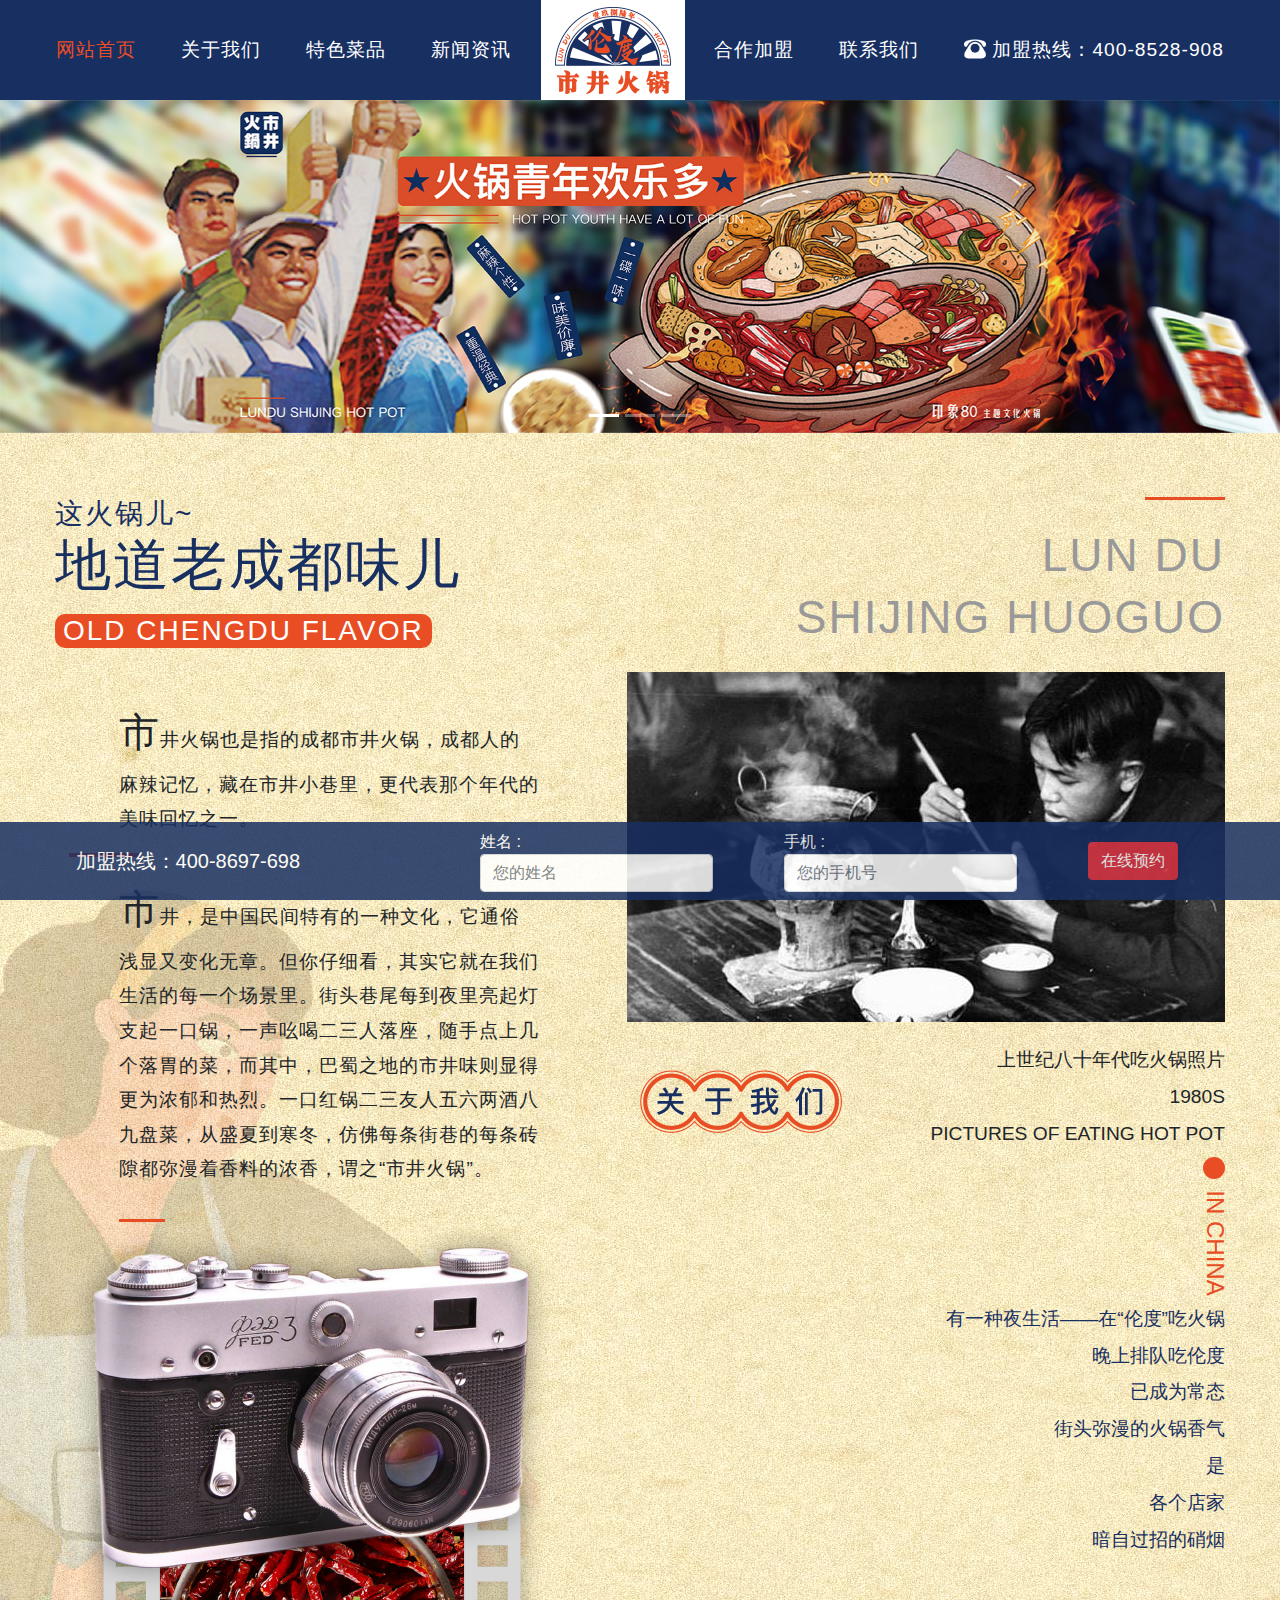
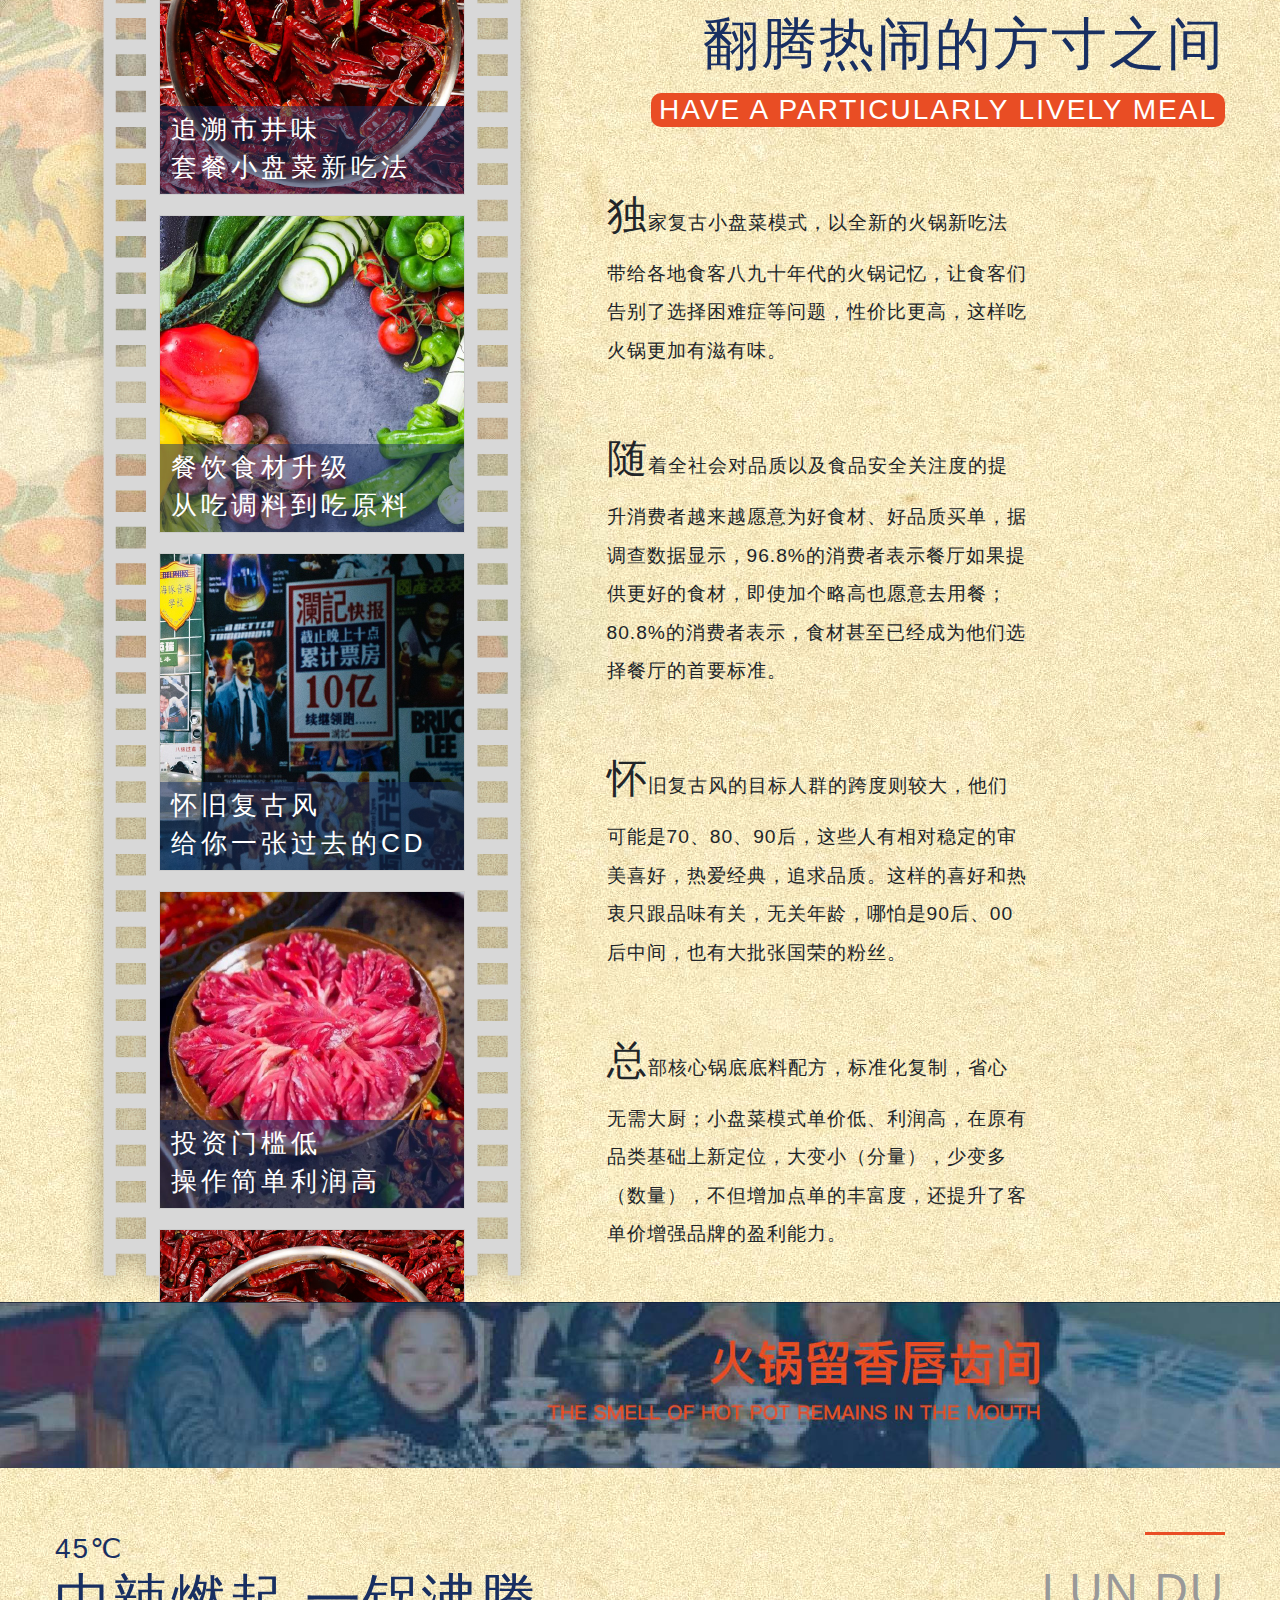
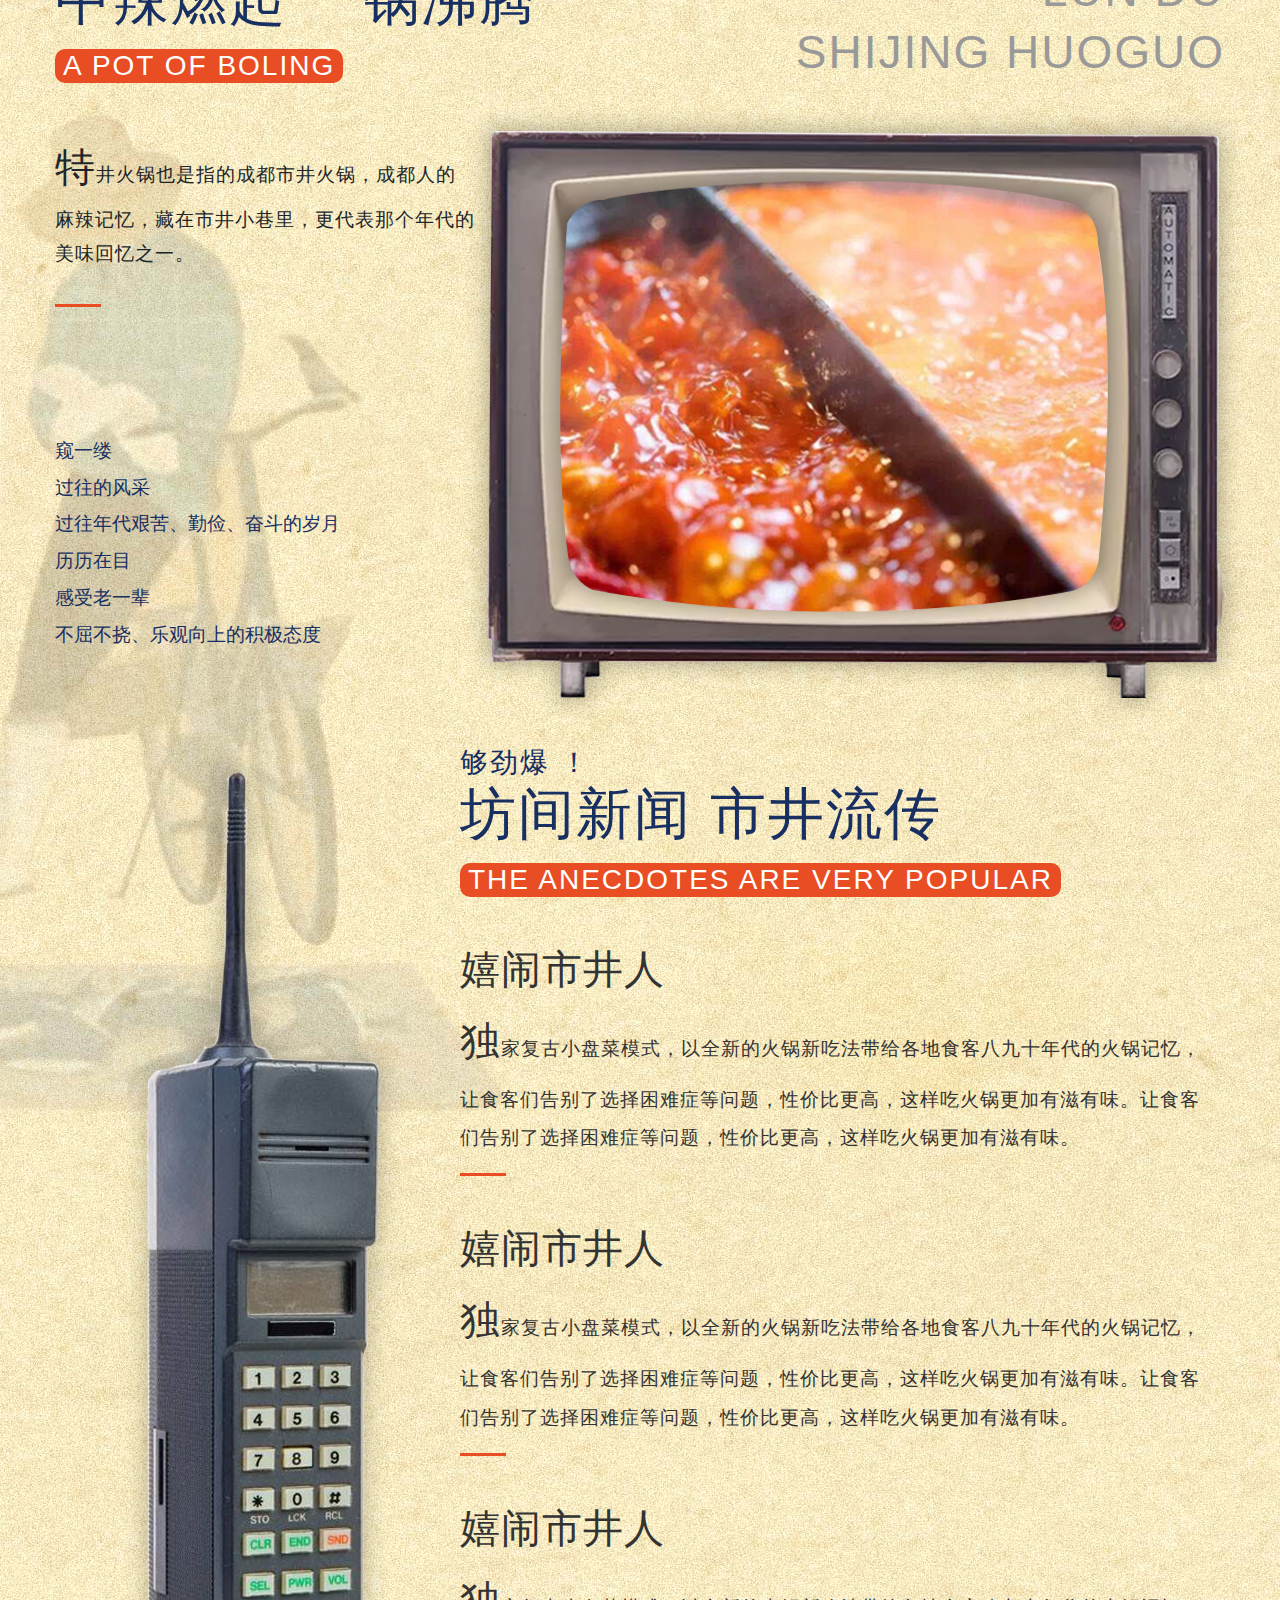
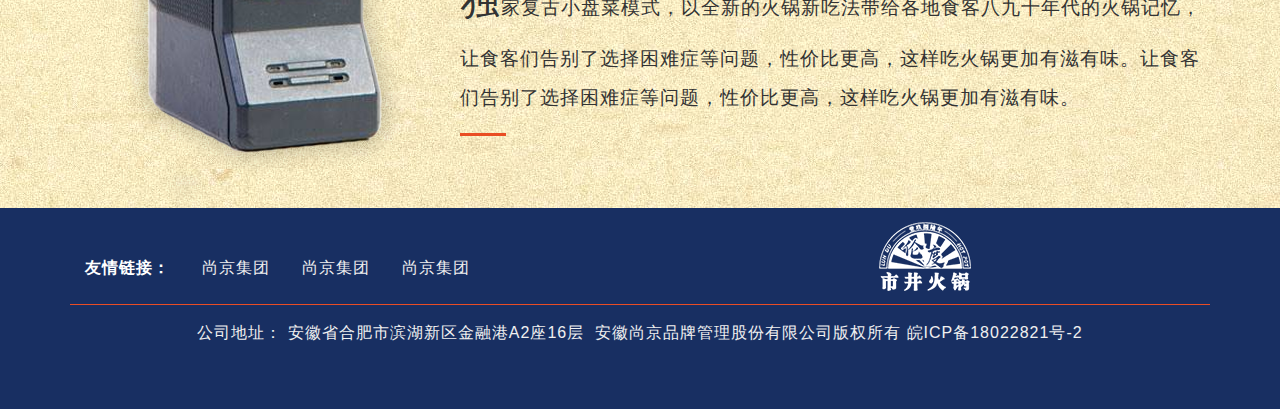
<file: index.html>
<!--
* @Author: answer-zf
* @Date:   2019-08-23 08:48:21
* @Last Modified by:   answer-zf
* @Last Modified time: 2019-09-30 17:21:48
* @E-mail: 657829956@qq.com
-->
<!DOCTYPE html>
<html lang="en">

<head>
	<meta charset="UTF-8">
	<meta name="viewport" content="width=device-width, initial-scale=1, viewport-fit=cover, user-scalable=no" />
	<meta http-equiv="X-UA-Compatible" content="ie=edge">
	<meta name="keywords" content="">
	<meta name="description" content="">
	<!-- Set render engine for 360 browser -->
	<meta name="renderer" content="webkit">
	<!-- No Baidu Siteapp-->
	<meta http-equiv="Cache-Control" content="no-siteapp" />
	<title>因为鱼—烤鱼饭</title>
	<link rel="icon" type="image/png" href="img/favicon.ico" />
	<!-- bootstrap4.0 -->
	<link rel="stylesheet" type="text/css" href="css/bootstrap.min.css">
	<link rel="stylesheet" type="text/css" href="css/main.css">
	<!--[if lt IE 9]>
      <script src="js/html5shiv.min.js"></script>
      <script src="js/respond.min.js"></script>
    <![endif]-->
</head>

<body>
	<!-- 导航 -->
	<div class="bg-m fixed-top navbar-zf-m" style="height:100px">
		<nav class="navbar navbar-expand-md navbar-zf">
			<!-- Brand -->
			<a class="navbar-brand d-block d-sm-none" href="#"></a>
			<!-- Toggler/collapsibe Button -->
			<button class="navbar-toggler" type="button" data-toggle="collapse" data-target="#nav-list">
				<span class="navbar-toggler-icon"></span>
			</button>
			<!-- Navbar links -->
			<div class="collapse navbar-collapse" id="nav-list">
				<ul class="navbar-nav">
					<li class="nav-item">
						<a class="nav-link text-center active" href="index.html">网站首页</a>
					</li>
					<li class="nav-item">
						<a class="nav-link text-center" href="origin.html">关于我们</a>
					</li>
					<li class="nav-item">
						<a class="nav-link text-center" href="food.html">特色菜品</a>
					</li>
					<li class="nav-item">
						<a class="nav-link text-center" href="news.html">新闻资讯</a>
					</li>
					<li class="nav-item d-none d-sm-block">
						<a href="index.html" class="navbar-brand mx-auto"></a>
					</li>
					<li class="nav-item">
						<a class="nav-link text-center" href="coop.html">合作加盟</a>
					</li>
					<li class="nav-item">
						<a class="nav-link text-center" href="contact.html">联系我们</a>
					</li>
					<li class="nav-item">
						<a class="nav-link text-center nav-item-phone" href="#"><img src="img/icon1.png"> 加盟热线：400-8528-908</a>
					</li>
				</ul>
			</div>
		</nav>
	</div>
	<!-- banner -->
	<section id="banner" class="carousel slide" data-ride="carousel">
		<!-- 轮播（Carousel）指标 -->
		<ol class="carousel-indicators">
			<li data-target="#banner" data-slide-to="0" class="active border-none"></li>
			<li data-target="#banner" data-slide-to="1" class="border-none"></li>
			<li data-target="#banner" data-slide-to="2" class="border-none"></li>
		</ol>
		<!-- 轮播（Carousel）项目 -->
		<div class="carousel-inner">
			<div class="carousel-item active">
				<img src="img/banner1.jpg" alt="First slide" class="w-100">
			</div>
			<div class="carousel-item">
				<img src="img/banner1.jpg" alt="Second slide" class="w-100">
			</div>
			<div class="carousel-item">
				<img src="img/banner1.jpg" alt="Third slide" class="w-100">
			</div>
		</div>
	</section>
	<!-- first view -->
	<section class="first-view pt-5 d-none d-sm-block">
		<div class="container pt-3">
			<div class="row">
				<div class="col-md-5 position-relative">
					<div>
						<div class="h3 color-m ls-2 mb-0">这火锅儿~</div>
						<div class="display-4 font-weight-normal color-m ls-2">地道老成都味儿</div>
						<div class="h3 px-2 rounded-zf mb-0 color-w bg-sub font-weight-normal ls-2 d-inline-block mt-3 mb-5">OLD
							CHENGDU
							FLAVOR</div>
					</div>
					<div class="essay-1">
						<div><em>市</em>井火锅也是指的成都市井火锅，成都人的麻辣记忆，藏在市井小巷里，更代表那个年代的美味回忆之一。</div>
						<div class="line-out"></div>
						<div>
							<em>市</em>井，是中国民间特有的一种文化，它通俗浅显又变化无章。但你仔细看，其实它就在我们生活的每一个场景里。街头巷尾每到夜里亮起灯支起一口锅，一声吆喝二三人落座，随手点上几个落胃的菜，而其中，巴蜀之地的市井味则显得更为浓郁和热烈。一口红锅二三友人五六两酒八九盘菜，从盛夏到寒冬，仿佛每条街巷的每条砖隙都弥漫着香料的浓香，谓之“市井火锅”。
						</div>
						<div class="line-in"></div>
					</div>
					<div class="picMarquee">
						<img src="img/first-viewPic3.png" alt="" class="bg-part-t">
						<div class="bg-part-c">
							<div class="picMarquee-top">
								<div class="bd">
									<ul class="picList">
										<li>
											<div class="pic position-relative">
												<a href="origin.html" class="text" target="_blank">
													<img src="img/picMarquee1.png" />
													<div class="dash"></div>
													<div class="content">追溯市井味 <br>
														套餐小盘菜新吃法</div>
												</a>
											</div>
										</li>
										<li>
											<div class="pic position-relative">
												<a href="origin.html" class="text" target="_blank">
													<img src="img/picMarquee2.png" />
													<div class="dash"></div>
													<div class="content">餐饮食材升级 <br>
														从吃调料到吃原料</div>
												</a>
											</div>
										</li>
										<li>
											<div class="pic position-relative">
												<a href="origin.html" class="text" target="_blank">
													<img src="img/picMarquee3.png" />
													<div class="dash"></div>
													<div class="content">怀旧复古风 <br>
														给你一张过去的CD</div>
												</a>
											</div>
										</li>
										<li>
											<div class="pic position-relative">
												<a href="origin.html" class="text" target="_blank">
													<img src="img/picMarquee4.png" />
													<div class="dash"></div>
													<div class="content">投资门槛低 <br>
														操作简单利润高</div>
												</a>
											</div>
										</li>
									</ul>
								</div>
							</div>
						</div>
					</div>
				</div>

				<div class="col-md-7">
					<div class="clearfix">
						<div class="line-right float-right"></div>
					</div>
					<div class="clearfix">
						<div class="float-right font-size-fv color-fv" style="line-height: 1;">LUN DU</div>
					</div>
					<div class="clearfix float-right font-size-fv color-fv mt-3 mb-45">
						<div style="line-height: 1;">SHIJING HUOGUO</div>
					</div>
					<div class="clearfix mb-4">
						<img src="img/first-viewPic1.png" alt="" class="float-right">
					</div>
					<div class="row mb-5">
						<div class="col-6 pl-5 pt-4">
							<div class="pl-3">
								<img src="img/first-viewPic2.png" alt="" class="ml-5">
							</div>

						</div>
						<div class="col-6 text-right">
							<div class="text-right mb-2 font-weight-normal font-size-12">上世纪八十年代吃火锅照片</div>
							<div class="text-right mb-2 font-weight-normal font-size-12">1980S</div>
							<div class="text-right mb-2 font-weight-normal font-size-12">PICTURES OF EATING HOT POT</div>
							<div class="rotateText my-2">
								<div class="circle-rotate">
								</div>
								<div class="text-rotate">IN CHINA
								</div>
							</div>
							<div class="text-right mb-2 color-m font-weight-normal font-size-12">有一种夜生活——在“伦度”吃火锅</div>
							<div class="text-right mb-2 color-m font-weight-normal font-size-12">晚上排队吃伦度</div>
							<div class="text-right mb-2 color-m font-weight-normal font-size-12">已成为常态</div>
							<div class="text-right mb-2 color-m font-weight-normal font-size-12">街头弥漫的火锅香气</div>
							<div class="text-right mb-2 color-m font-weight-normal font-size-12">是</div>
							<div class="text-right mb-2 color-m font-weight-normal font-size-12">各个店家</div>
							<div class="text-right mb-2 color-m font-weight-normal font-size-12">暗自过招的硝烟</div>

						</div>
					</div>
					<div class="clearfix">
						<div class="text-right display-4 font-weight-normal color-m ls-2">翻腾热闹的方寸之间</div>
						<div
							class="h3 px-2 rounded-zf mb-0 color-w bg-sub font-weight-normal ls-2 d-inline-block mt-3 mb-5 float-right">
							HAVE
							A
							PARTICULARLY
							LIVELY
							MEAL
						</div>
					</div>
					<div class="essay-1">
						<div class="mb-5 lh-2">
							<em>独</em>家复古小盘菜模式，以全新的火锅新吃法带给各地食客八九十年代的火锅记忆，让食客们告别了选择困难症等问题，性价比更高，这样吃火锅更加有滋有味。
						</div>
						<div class="mb-5 lh-2">
							<em>随</em>着全社会对品质以及食品安全关注度的提升消费者越来越愿意为好食材、好品质买单，据调查数据显示，96.8%的消费者表示餐厅如果提供更好的食材，即使加个略高也愿意去用餐；80.8%的消费者表示，食材甚至已经成为他们选择餐厅的首要标准。
						</div>
						<div class="mb-5 lh-2">
							<em>怀</em>旧复古风的目标人群的跨度则较大，他们可能是70、80、90后，这些人有相对稳定的审美喜好，热爱经典，追求品质。这样的喜好和热衷只跟品味有关，无关年龄，哪怕是90后、00后中间，也有大批张国荣的粉丝。
						</div>
						<div class="mb-5 lh-2">
							<em>总</em>部核心锅底底料配方，标准化复制，省心无需大厨；小盘菜模式单价低、利润高，在原有品类基础上新定位，大变小（分量），少变多（数量），不但增加点单的丰富度，还提升了客单价增强品牌的盈利能力。
						</div>
					</div>
				</div>

			</div>
		</div>
		<!-- bannerMin -->
		<div class="position-relative" style="z-index: 50;">
			<img src="img/bannerMin.jpg" alt="" class="w-100">
		</div>
		<!-- bannerMin end-->
	</section>
	<!-- first view end-->

	<!-- first view wap -->
	<section class="first-view-wap d-block d-sm-none">
		<div class="container">
			<div class="row">
				<div class="p-3">
					<div class="h5 color-m ls-2 mb-1">这火锅儿~</div>
					<div class="h2 font-weight-normal color-m ls-2">地道老成都味儿</div>
					<div class="h5 px-3 py-1 rounded-zf mb-0 color-w bg-sub font-weight-normal ls-2 d-inline-block mb-3">
						OLD
						CHENGDU
						FLAVOR
					</div>
					<img src="img/first-viewPic1.png" alt="" class="w-100">
					<div class="essay-1 mt-3">
						<div><em>市</em>井火锅也是指的成都市井火锅，成都人的麻辣记忆，藏在市井小巷里，更代表那个年代的美味回忆之一。</div>
						<div class="line-out"></div>
						<div>
							<em>市</em>井，是中国民间特有的一种文化，它通俗浅显又变化无章。但你仔细看，其实它就在我们生活的每一个场景里。街头巷尾每到夜里亮起灯支起一口锅，一声吆喝二三人落座，随手点上几个落胃的菜，而其中，巴蜀之地的市井味则显得更为浓郁和热烈。一口红锅二三友人五六两酒八九盘菜，从盛夏到寒冬，仿佛每条街巷的每条砖隙都弥漫着香料的浓香，谓之“市井火锅”。
						</div>
						<div class="line-out"></div>
						<div class="mt-4 h2 font-weight-normal color-m ls-2">翻腾热闹的方寸之间</div>
						<div class="h6 px-2 py-1 rounded-zf mb-0 color-w bg-sub font-weight-normal ls-2 d-inline-block mb-4">
							HAVE
							A
							PARTICULARLY
							LIVELY
							MEAL
						</div>
						<div class="essay-1">
							<img src="img/picMarquee1.png" class="w-100" style="border-radius: 6px; box-shadow: 0 0 5px #b3b3b3;"
								alt="">
							<div class="mb-45 lh-2">
								<em>独</em>家复古小盘菜模式，以全新的火锅新吃法带给各地食客八九十年代的火锅记忆，让食客们告别了选择困难症等问题，性价比更高，这样吃火锅更加有滋有味。
							</div>
							<img src="img/picMarquee2.png" class="w-100" style="border-radius: 6px; box-shadow: 0 0 5px #b3b3b3;"
								alt="">
							<div class="mb-45 lh-2">
								<em>随</em>着全社会对品质以及食品安全关注度的提升消费者越来越愿意为好食材、好品质买单，据调查数据显示，96.8%的消费者表示餐厅如果提供更好的食材，即使加个略高也愿意去用餐；80.8%的消费者表示，食材甚至已经成为他们选择餐厅的首要标准。
							</div>
							<img src="img/picMarquee3.png" class="w-100" style="border-radius: 6px; box-shadow: 0 0 5px #b3b3b3;"
								alt="">
							<div class="mb-45 lh-2">
								<em>怀</em>旧复古风的目标人群的跨度则较大，他们可能是70、80、90后，这些人有相对稳定的审美喜好，热爱经典，追求品质。这样的喜好和热衷只跟品味有关，无关年龄，哪怕是90后、00后中间，也有大批张国荣的粉丝。
							</div>
							<img src="img/picMarquee4.png" class="w-100" style="border-radius: 6px; box-shadow: 0 0 5px #b3b3b3;"
								alt="">
							<div class="mb-45 lh-2">
								<em>总</em>部核心锅底底料配方，标准化复制，省心无需大厨；小盘菜模式单价低、利润高，在原有品类基础上新定位，大变小（分量），少变多（数量），不但增加点单的丰富度，还提升了客单价增强品牌的盈利能力。
							</div>
						</div>

					</div>
				</div>

			</div>
		</div>
		<img src="img/bannerMin.jpg" class="w-100 mt-n3" alt="">
	</section>
	<!-- /first view wap -->

	<!-- second view -->
	<section class="first-view pt-5 second-view d-none d-sm-block">
		<div class="container pt-3">
			<div class="row">
				<div class="col-md-5 position-relative">
					<div>
						<div class="h3 color-m ls-2 mb-0">45℃</div>
						<div class="display-4 font-weight-normal color-m ls-2">中辣燃起 一锅沸腾</div>
						<div class="h3 px-2 rounded-zf mb-0 color-w bg-sub font-weight-normal ls-2 d-inline-block mt-3 mb-5">
							A
							POT
							OF
							BOLING
						</div>
					</div>
					<div class="essay-1 ml-0">
						<div><em>特</em>井火锅也是指的成都市井火锅，成都人的麻辣记忆，藏在市井小巷里，更代表那个年代的美味回忆之一。</div>
						<div class="line-in"></div>
					</div>
					<div style="height: 130px;"></div>
					<div class="mb-2 color-m font-weight-normal font-size-12">窥一缕</div>
					<div class="mb-2 color-m font-weight-normal font-size-12">过往的风采</div>
					<div class="mb-2 color-m font-weight-normal font-size-12">过往年代艰苦、勤俭、奋斗的岁月</div>
					<div class="mb-2 color-m font-weight-normal font-size-12">历历在目</div>
					<div class="mb-2 color-m font-weight-normal font-size-12">感受老一辈</div>
					<div class="mb-2 color-m font-weight-normal font-size-12">不屈不挠、乐观向上的积极态度</div>
				</div>
				<div class="col-md-7">
					<div class="clearfix">
						<div class="line-right float-right"></div>
					</div>
					<div class="clearfix">
						<div class="float-right font-size-fv color-fv" style="line-height: 1;">LUN DU</div>
					</div>
					<div class="clearfix float-right font-size-fv color-fv mt-3 mb-45">
						<div style="line-height: 1;">SHIJING HUOGUO</div>
					</div>
					<div class="clearfix mb-4">
						<img src="img/second-viewPic1.png" alt="" class="float-right mr-n4">
					</div>

				</div>

			</div>
			<div class="row">
				<div class="col-4">
					<img src="img/second-viewPic2.png" alt="">
				</div>
				<div class="col-8">
					<div class="clearfix">
						<div class="h3 color-m ls-2 mb-0">够劲爆 ！</div>
						<div class="display-4 font-weight-normal color-m ls-2">坊间新闻 市井流传</div>
						<div class="h3 px-2 rounded-zf mb-0 color-w bg-sub font-weight-normal ls-2 d-inline-block mt-3 mb-5">
							THE
							ANECDOTES
							ARE
							VERY
							POPULAR
						</div>
					</div>
					<div class="essay-1 ml-0 w-100">
						<a href="news_article.html" class="color-b-d">
							<div class="h1">嬉闹市井人</div>
							<div class="mb-3 lh-2">
								<em>独</em>家复古小盘菜模式，以全新的火锅新吃法带给各地食客八九十年代的火锅记忆，让食客们告别了选择困难症等问题，性价比更高，这样吃火锅更加有滋有味。让食客们告别了选择困难症等问题，性价比更高，这样吃火锅更加有滋有味。
							</div>
							<div class="line-in mt-0 mb-5"></div>
						</a>
						<a href="news_article.html" class="color-b-d">
							<div class="h1">嬉闹市井人</div>
							<div class="mb-3 lh-2">
								<em>独</em>家复古小盘菜模式，以全新的火锅新吃法带给各地食客八九十年代的火锅记忆，让食客们告别了选择困难症等问题，性价比更高，这样吃火锅更加有滋有味。让食客们告别了选择困难症等问题，性价比更高，这样吃火锅更加有滋有味。
							</div>
							<div class="line-in mt-0 mb-5"></div>
						</a>
						<a href="news_article.html" class="color-b-d">
							<div class="h1">嬉闹市井人</div>
							<div class="mb-3 lh-2">
								<em>独</em>家复古小盘菜模式，以全新的火锅新吃法带给各地食客八九十年代的火锅记忆，让食客们告别了选择困难症等问题，性价比更高，这样吃火锅更加有滋有味。让食客们告别了选择困难症等问题，性价比更高，这样吃火锅更加有滋有味。
							</div>
							<div class="line-in mt-0 mb-5"></div>
						</a>
					</div>
				</div>
			</div>
		</div>
	</section>
	<!-- second view end-->
	<!-- second view wap -->
	<section class="first-view-wap d-block d-sm-none">
		<div class="container">
			<div class="row">
				<div class="p-3 w-100">
					<div class="h5 color-m ls-2 mb-1">够劲爆 ！</div>
					<div class="h2 font-weight-normal color-m ls-2">坊间新闻 市井流传</div>
					<div class="h6 px-2 py-1 rounded-zf color-w bg-sub font-weight-normal ls-2 d-inline-block mb-3">
						THE ANECDOTES ARE VERY POPULAR
					</div>
					<a href="news_article.html" class="color-b-d essay-1">
						<div class="h1 text-truncate mb-3 mt-3">嬉闹市井asdfasdfdsafdsf人</div>
						<div class="mb-3 lh-2" style="height: 156px; overflow: hidden;">
							独家复古小盘菜模式，以全新的火锅新吃法带给各地食客八九十年代的火锅记忆，让食客们告别了选择困难症等问题，性价比更高，这样吃火锅更加有滋有味。让食客们告别了选择困难症等问题，性价比更高，这样吃火锅更加有滋有味。
						</div>
						<div class="line-out mt-0 mb-5"></div>
					</a>
					<a href="news_article.html" class="color-b-d essay-1">
						<div class="h1 text-truncate mb-3 mt-3">嬉闹市井asdfasdfdsafdsf人</div>
						<div class="mb-3 lh-2" style="height: 156px; overflow: hidden;">
							独家复古小盘菜模式，以全新的火锅新吃法带给各地食客八九十年代的火锅记忆，让食客们告别了选择困难症等问题，性价比更高，这样吃火锅更加有滋有味。让食客们告别了选择困难症等问题，性价比更高，这样吃火锅更加有滋有味。
						</div>
						<div class="line-out mt-0 mb-5"></div>
					</a>
					<a href="news_article.html" class="color-b-d essay-1">
						<div class="h1 text-truncate mb-3 mt-3">嬉闹市井asdfasdfdsafdsf人</div>
						<div class="mb-3 lh-2" style="height: 156px; overflow: hidden;">
							独家复古小盘菜模式，以全新的火锅新吃法带给各地食客八九十年代的火锅记忆，让食客们告别了选择困难症等问题，性价比更高，这样吃火锅更加有滋有味。让食客们告别了选择困难症等问题，性价比更高，这样吃火锅更加有滋有味。
						</div>
						<div class="line-out mt-0 mb-5"></div>
					</a>
				</div>
			</div>
		</div>
	</section>
	<!-- /second view wap -->

	<footer class="bg-m pb-5">
		<div class="container">
			<div class="row border-bottom border-color-sub">
				<div class="col-md-6 pt-5 pb-4">
					<div class="link d-none d-sm-block">
						<span class="font-weight-bold display-n ls-1 color-w">友情链接：</span><a href="#"
							class="px-3 display-n ls-1 color-w-low ml-3">尚京集团</a><a href="#"
							class="px-3 display-n ls-1 color-w-low">尚京集团</a><a href="#"
							class="px-3 display-n ls-1 color-w-low">尚京集团</a>
					</div>
				</div>
				<div class="col-md-6 d-flex justify-content-center align-items-center">
					<img src="img/footerlogo.png">
				</div>
			</div>
			<div class="row pt-3 d-flex justify-content-center">
				<p class="display-l d-inline-block color-w-low ls-1 copyRight">公司地址：
					安徽省合肥市滨湖新区金融港A2座16层&nbsp;&nbsp;安徽尚京品牌管理股份有限公司版权所有 皖ICP备18022821号-2</p>
			</div>
		</div>
	</footer>
	<div class="bottom_float fixed-bottom bg-m py-2">
		<div class="container">
			<div class="row">
				<div class="col-md-4 text-center col-xs-12 d-flex align-items-center px-0">
					<h5 class="mb-0 color-w d-none d-sm-block">
						&nbsp;加盟热线：400-8697-698
					</h5>
					<a href="contact_us.html"
						class="d-block d-sm-none d-flex justify-content-between align-items-center w-100 px-2">
						<div class="d-flex align-items-center">
							<img src="img/icon1.png">
							<h5 class="mb-0 color-w h6">
								&nbsp;&nbsp;加盟热线：400-8697-698
							</h5>
						</div>
						<div class="d-flex align-items-center">
							<img src="img/icon2.png">
							<h5 class="mb-0 color-w h6">&nbsp;&nbsp;立即预约</h5>
						</div>
					</a>
				</div>
				<div class="col-md-8 d-none d-sm-block">
					<form class="form-inline" id="navbar-fixed-bottom-form">
						<div class="form-group col-lg-5 index_md-3 align-self-center">
							<label for="bottom_float_name" class="pr-2 color-w">姓名&nbsp;:&nbsp;&nbsp;</label>
							<input type="text" class="form-control" id="bottom_float_name" placeholder="您的姓名" />
						</div>
						<div class="form-group col-lg-5 index_md-3 align-self-center">
							<label for="bottom_float_phone" class="pr-2 color-w">手机&nbsp;:&nbsp;&nbsp;</label>
							<input type="text" class="form-control" id="bottom_float_phone" placeholder="您的手机号" />
						</div>
						<div class="col-lg-2 index_md-6 align-self-center">
							<button type="button" onclick="submitPhone()" class="btn btn-danger">
								在线预约
							</button>
						</div>
					</form>
				</div>
			</div>
		</div>
	</div>
	<script src="js/jquery.min.js"></script>
	<script src="js/bootstrap.min.js"></script>
	<script src="js/2.2.2Vue.min.js"></script>
	<script src="js/zf-vue-main.js"></script>
	<script src="js/main.js"></script>
	<script src="js/jquery.SuperSlide.2.1.3.js"></script>
	<script type="text/javascript">
		jQuery(".picMarquee-top").slide(
			{
				mainCell: ".bd ul",
				autoPlay: true,
				easing: "swing",
				effect: "topMarquee",
				vis: 4,
				interTime: 100
			}
		)
	</script>
</body>

</html>
</file>
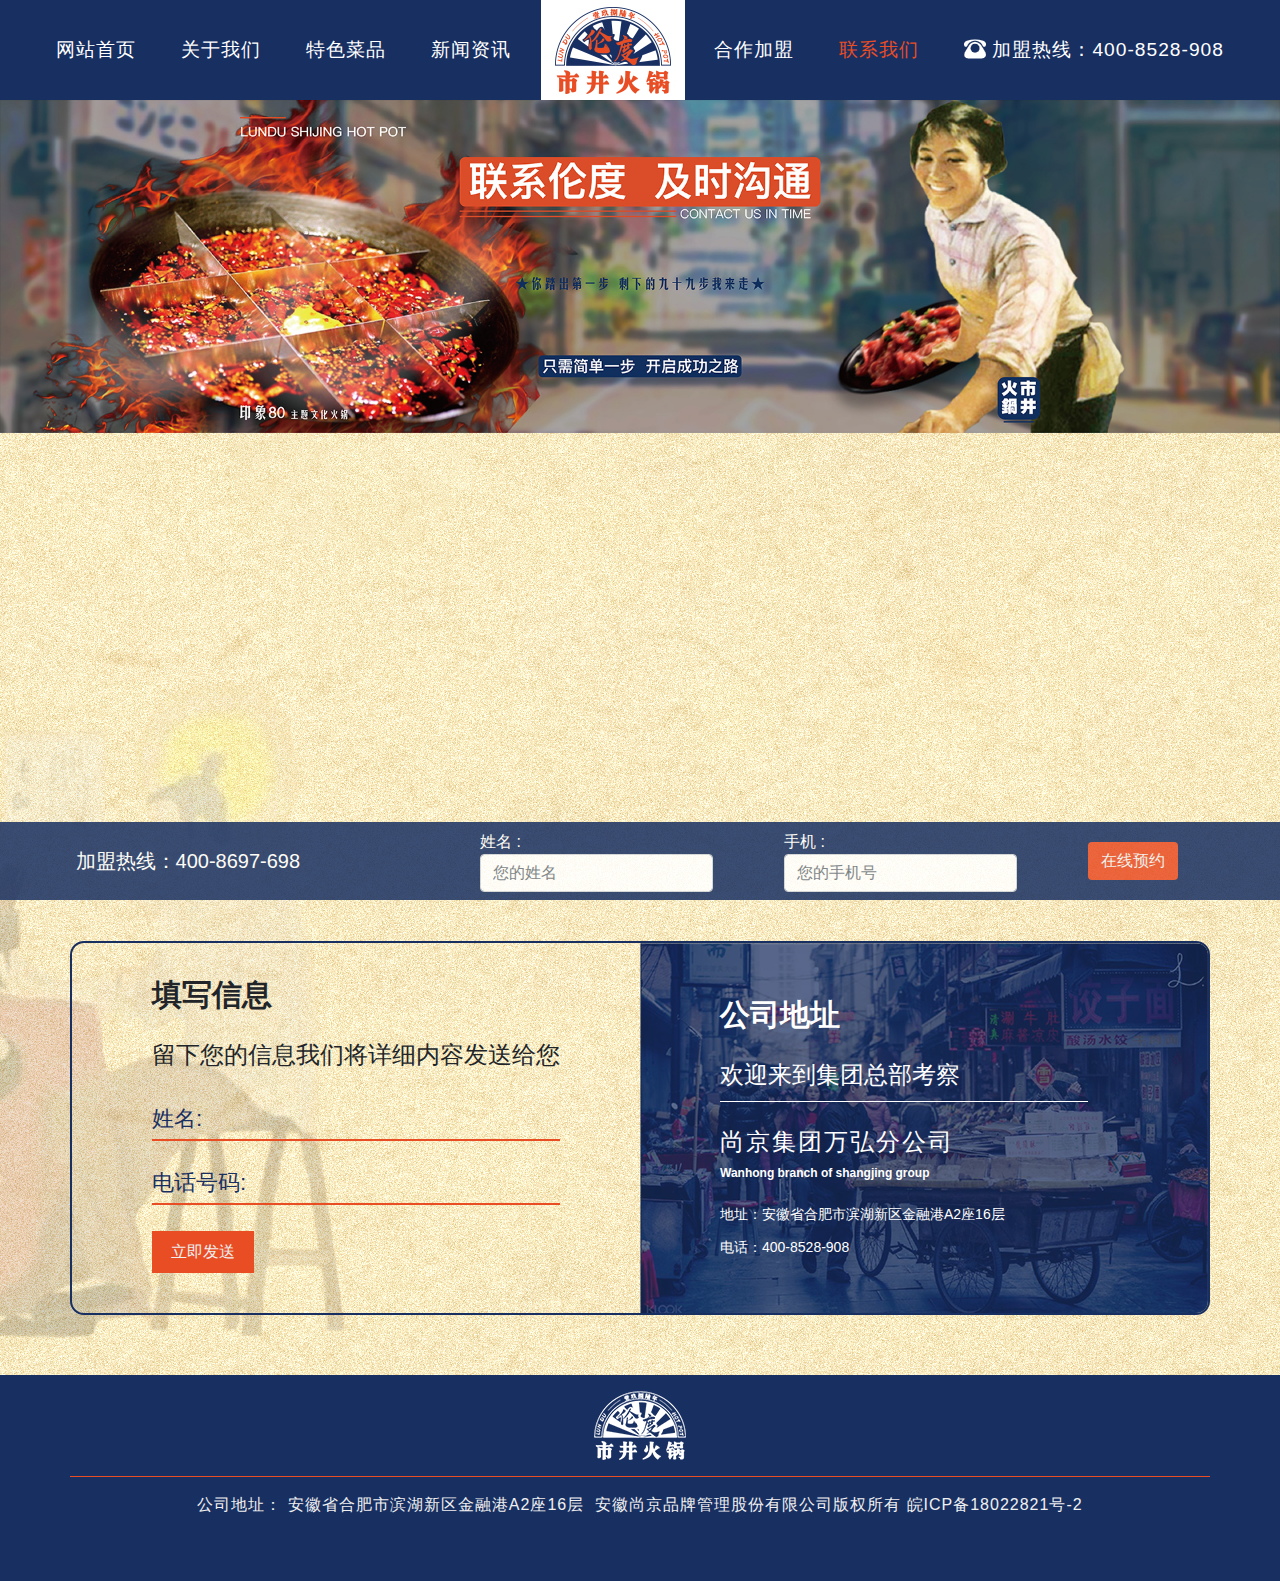
<file: contact.html>
<!--
* @Author: answer-zf
* @Date:   2019-08-26 08:45:51
* @Last Modified by:   answer-zf
* @Last Modified time: 2019-09-30 17:21:49
* @E-mail: 657829956@qq.com
-->
<!DOCTYPE html>
<html lang="en">

<head>
    <meta charset="UTF-8">
    <meta name="viewport" content="width=device-width, initial-scale=1, viewport-fit=cover, user-scalable=no" />
    <meta http-equiv="X-UA-Compatible" content="ie=edge">
    <meta name="keywords" content="">
    <meta name="description" content="">
    <!-- Set render engine for 360 browser -->
    <meta name="renderer" content="webkit">
    <!-- No Baidu Siteapp-->
    <meta http-equiv="Cache-Control" content="no-siteapp" />
    <title>因为鱼—烤鱼饭</title>
    <link rel="icon" type="image/png" href="img/favicon.ico" />
    <!-- bootstrap4.0 -->
    <link rel="stylesheet" type="text/css" href="css/bootstrap.min.css">
    <link rel="stylesheet" type="text/css" href="css/main.css">
    <!--[if lt IE 9]>
      <script src="js/html5shiv.min.js"></script>
      <script src="js/respond.min.js"></script>
    <![endif]-->
</head>

<body>
    <!-- 导航 -->
    <div class="bg-m fixed-top navbar-zf-m" style="height:100px">
        <nav class="navbar navbar-expand-md navbar-zf">
            <!-- Brand -->
            <a class="navbar-brand d-block d-sm-none" href="#"></a>
            <!-- Toggler/collapsibe Button -->
            <button class="navbar-toggler" type="button" data-toggle="collapse" data-target="#nav-list">
                <span class="navbar-toggler-icon"></span>
            </button>
            <!-- Navbar links -->
            <div class="collapse navbar-collapse" id="nav-list">
                <ul class="navbar-nav">
                    <li class="nav-item">
                        <a class="nav-link text-center" href="index.html">网站首页</a>
                    </li>
                    <li class="nav-item">
                        <a class="nav-link text-center" href="origin.html">关于我们</a>
                    </li>
                    <li class="nav-item">
                        <a class="nav-link text-center" href="food.html">特色菜品</a>
                    </li>
                    <li class="nav-item">
                        <a class="nav-link text-center" href="news.html">新闻资讯</a>
                    </li>
                    <li class="nav-item d-none d-sm-block">
                        <a href="index.html" class="navbar-brand mx-auto"></a>
                    </li>
                    <li class="nav-item">
                        <a class="nav-link text-center" href="coop.html">合作加盟</a>
                    </li>
                    <li class="nav-item">
                        <a class="nav-link text-center active" href="contact.html">联系我们</a>
                    </li>
                    <li class="nav-item">
                        <a class="nav-link text-center nav-item-phone" href="#"><img src="img/icon1.png">
                            加盟热线：400-8528-908</a>
                    </li>
                </ul>
            </div>
        </nav>
    </div>
    <!-- page-banner -->
    <section>
        <img src="img/contact-banner.jpg" alt="" class="w-100 page-banner">
    </section>
    <!-- 联系我们 -->
    <section class="contact">
        <div class="map mb-5 d-none d-sm-block position-relative w-100 overflow-hidden" style="height: 400px;">
            <iframe width='1920' height='400' frameborder='0' scrolling='no' marginheight='0' marginwidth='0'
                src='https://surl.amap.com/5IeyscX1z1zM'
                style="position: absolute; top: 50%; left: 50%; transform: translate(-50%, -50%);"></iframe>
        </div>
        <div class="map mb-5 d-block d-sm-none d-flex justify-content-center">
            <iframe width='350' height='300' frameborder='0' scrolling='no' marginheight='0' marginwidth='0'
                src='https://surl.amap.com/5Ji8hndCceb'></iframe>
        </div>
        <div class="container">
            <div class="row">
                <div class="col-md-6">
                    <h5>填写信息</h5>
                    <p>留下您的信息我们将详细内容发送给您</p>
                    <form id="use_contact">
                        <div class="form-group"><input type="text" id="staticName1" placeholder="姓名:"
                                class="form-control"></div>
                        <div class="form-group phone_text"><input type="text" id="staticPhone1" placeholder="电话号码:"
                                class="form-control"></div>
                        <button type="submit" onclick="submitMsg1()" class="btn bg-sub color-w-low">立即发送</button>
                    </form>
                </div>
                <div class="col-md-6">
                    <h5>公司地址</h5>
                    <p>欢迎来到集团总部考察</p>
                    <div class="line"></div>
                    <p>尚京集团万弘分公司</p>
                    <b>Wanhong branch of shangjing group</b>
                    <span>地址：安徽省合肥市滨湖新区金融港A2座16层</span>
                    <span>电话：400-8528-908</span>
                </div>
            </div>
        </div>
    </section>
    <div id="footer-zf">
        <footer-copy></footer-copy>
        <float-bot></float-bot>
    </div>
    <script src="js/jquery.min.js"></script>
    <script src="js/swiper.min.js"></script>
    <script src="js/bootstrap.min.js"></script>
    <script src="js/2.2.2Vue.min.js"></script>
    <script src="js/zf-vue-main.js"></script>
    <script src="js/main.js"></script>
    <script src="js/contact_us.js"></script>
</body>

</html>
</file>
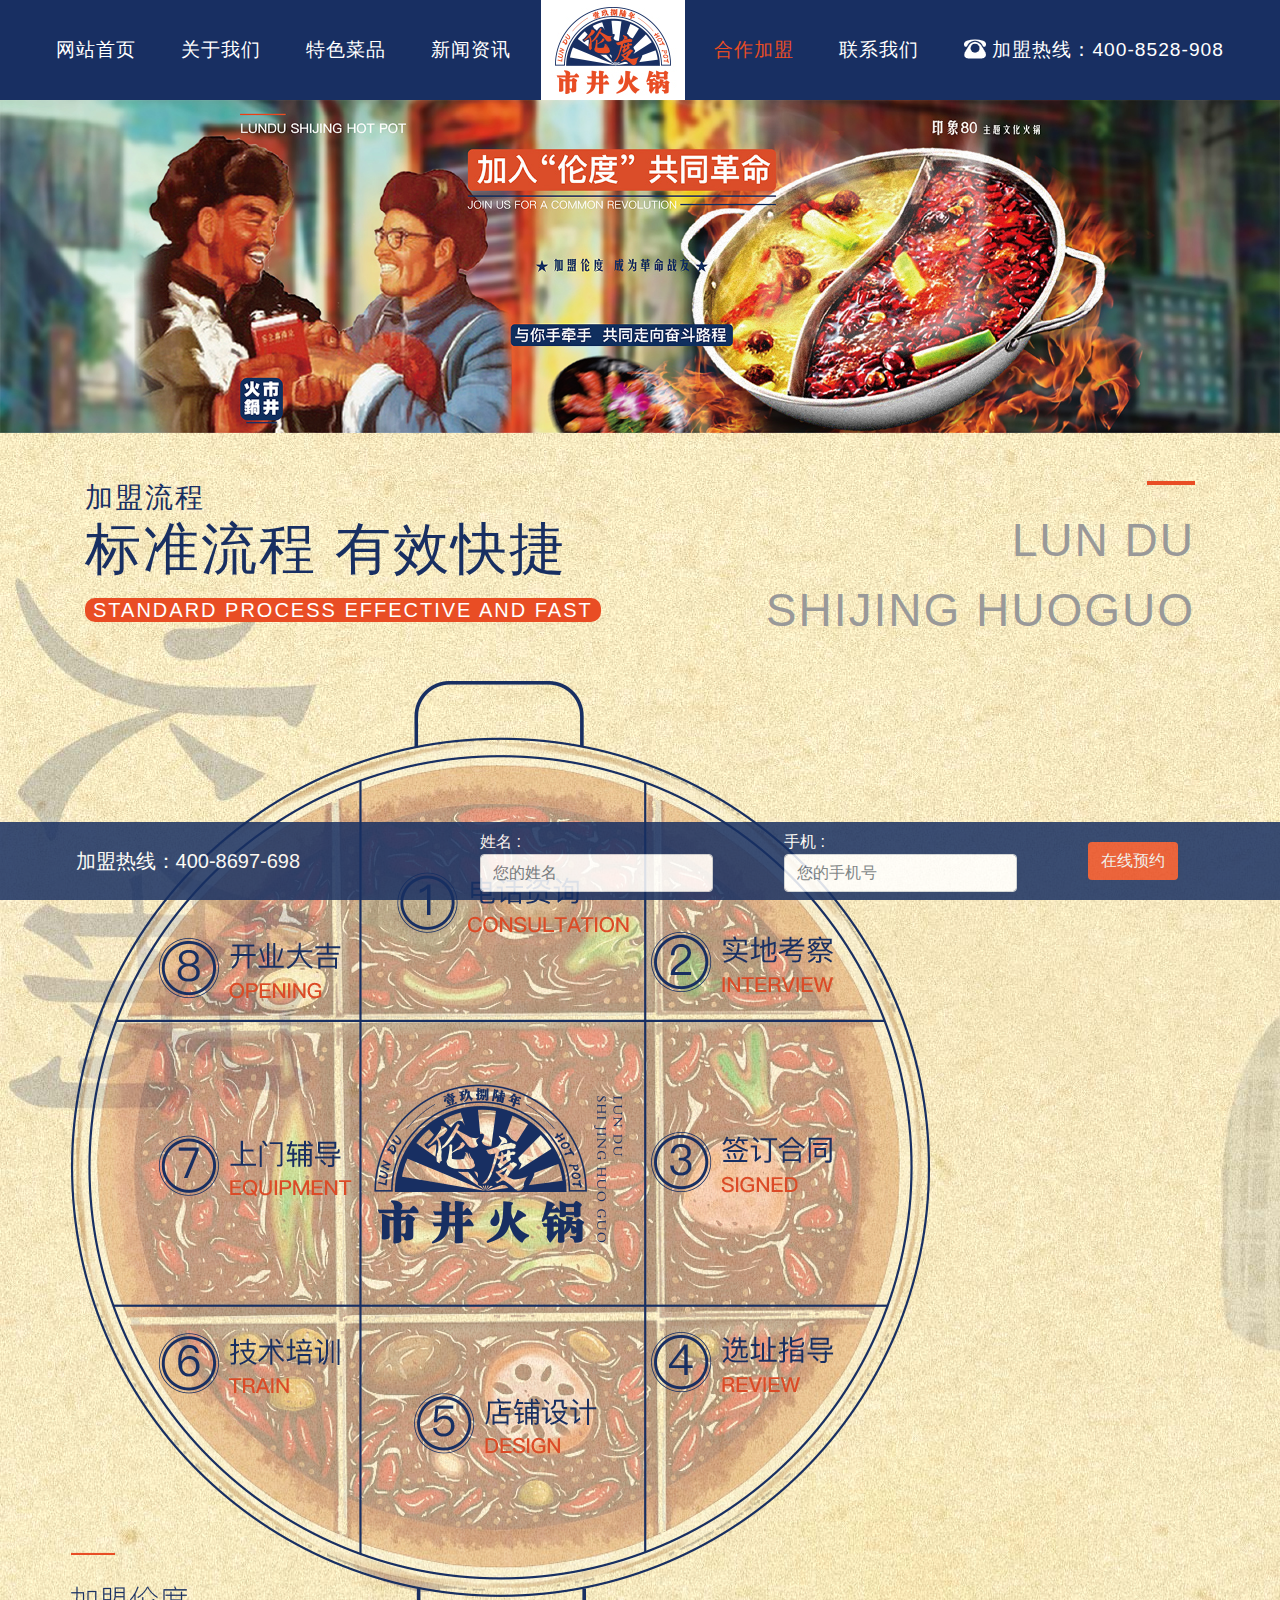
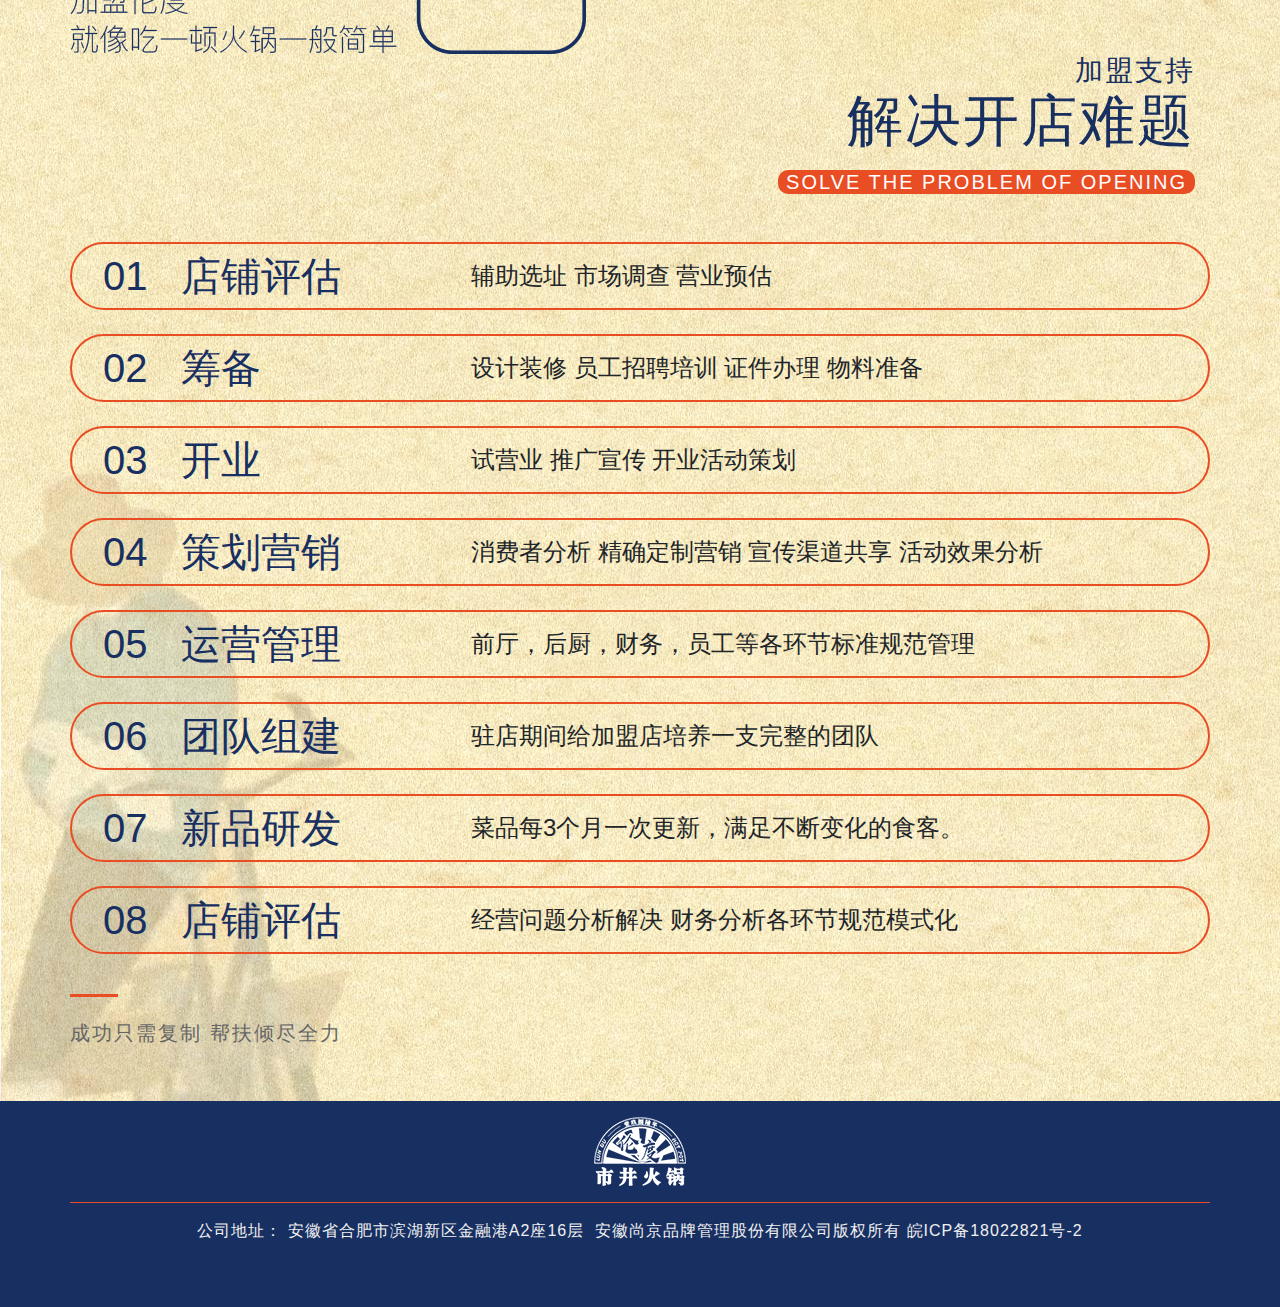
<file: coop.html>
<!--
* @Author: answer-zf
* @Date:   2019-08-26 08:45:51
* @Last Modified by:   answer-zf
* @Last Modified time: 2019-09-30 17:21:48
* @E-mail: 657829956@qq.com
-->
<!DOCTYPE html>
<html lang="en">

<head>
    <meta charset="UTF-8">
    <meta name="viewport" content="width=device-width, initial-scale=1, viewport-fit=cover, user-scalable=no" />
    <meta http-equiv="X-UA-Compatible" content="ie=edge">
    <meta name="keywords" content="">
    <meta name="description" content="">
    <!-- Set render engine for 360 browser -->
    <meta name="renderer" content="webkit">
    <!-- No Baidu Siteapp-->
    <meta http-equiv="Cache-Control" content="no-siteapp" />
    <title>因为鱼—烤鱼饭</title>
    <link rel="icon" type="image/png" href="img/favicon.ico" />
    <!-- bootstrap4.0 -->
    <link rel="stylesheet" type="text/css" href="css/bootstrap.min.css">
    <link rel="stylesheet" type="text/css" href="css/main.css">
    <!--[if lt IE 9]>
      <script src="js/html5shiv.min.js"></script>
      <script src="js/respond.min.js"></script>
    <![endif]-->
</head>

<body>
    <!-- 导航 -->
    <div class="bg-m fixed-top navbar-zf-m" style="height:100px">
        <nav class="navbar navbar-expand-md navbar-zf">
            <!-- Brand -->
            <a class="navbar-brand d-block d-sm-none" href="#"></a>
            <!-- Toggler/collapsibe Button -->
            <button class="navbar-toggler" type="button" data-toggle="collapse" data-target="#nav-list">
                <span class="navbar-toggler-icon"></span>
            </button>
            <!-- Navbar links -->
            <div class="collapse navbar-collapse" id="nav-list">
                <ul class="navbar-nav">
                    <li class="nav-item">
                        <a class="nav-link text-center" href="index.html">网站首页</a>
                    </li>
                    <li class="nav-item">
                        <a class="nav-link text-center" href="origin.html">关于我们</a>
                    </li>
                    <li class="nav-item">
                        <a class="nav-link text-center" href="food.html">特色菜品</a>
                    </li>
                    <li class="nav-item">
                        <a class="nav-link text-center" href="news.html">新闻资讯</a>
                    </li>
                    <li class="nav-item d-none d-sm-block">
                        <a href="index.html" class="navbar-brand mx-auto"></a>
                    </li>
                    <li class="nav-item">
                        <a class="nav-link text-center active" href="coop.html">合作加盟</a>
                    </li>
                    <li class="nav-item">
                        <a class="nav-link text-center" href="contact.html">联系我们</a>
                    </li>
                    <li class="nav-item">
                        <a class="nav-link text-center nav-item-phone" href="#"><img src="img/icon1.png">
                            加盟热线：400-8528-908</a>
                    </li>
                </ul>
            </div>
        </nav>
    </div>
    <!-- page-banner -->
    <section>
        <img src="img/coop-banner.jpg" alt="" class="w-100 page-banner">
    </section>

    <section class="coop-page pt-5 pb-5">
        <div class="container">
            <div class="row">
                <div class="col-md-6">
                    <div class="d-none d-sm-block">
                        <div class="h3 color-m ls-2 mb-0">加盟流程</div>
                        <div class="display-4 font-weight-normal color-m ls-2">标准流程 有效快捷</div>
                        <div
                            class="h5 px-2 rounded-zf mb-0 color-w bg-sub font-weight-normal ls-2 d-inline-block mt-3 mb-5">
                            STANDARD
                            PROCESS
                            EFFECTIVE
                            AND
                            FAST
                        </div>
                    </div>
                    <!-- wap -->
                    <div class="d-block d-sm-none">
                        <div class="h4 color-m ls-2 mb-0">加盟流程</div>
                        <div class="h1 font-weight-normal color-m mb-0">标准流程 有效快捷</div>
                        <div class="h6 px-2 rounded-zf mb-0 color-w bg-sub font-weight-normal d-inline-block mt-3 mb-5">
                            STANDARD
                            PROCESS
                            EFFECTIVE
                            AND
                            FAST
                        </div>
                    </div>
                    <!-- /wap -->
                </div>
                <div class="col-md-6 d-none d-sm-block">
                    <div class="clearfix">
                        <div style="width:3rem; height:0.2rem;" class="bg-sub mb-45 float-md-right"></div>
                    </div>

                    <div class="clearfix">
                        <div class="d-block d-sm-none" style="height:2rem"></div>
                        <div class="line-right float-md-right"></div>
                    </div>
                    <div class="clearfix">
                        <div class="float-md-right font-size-fv color-fv" style="line-height: 1;">LUN DU</div>
                    </div>
                    <div class="clearfix float-right font-size-fv color-fv mt-4 mb-5">
                        <div style="line-height: 1;">SHIJING HUOGUO</div>
                    </div>
                </div>
            </div>
            <div class="row d-none d-sm-block">
                <img src="img/coop-1.png" class="mw-100" alt="">
            </div>
            <div class="row d-block d-sm-none px-3">
                <img src="img/coop-1.png" class="mw-100" alt="">
            </div>
            <div class="d-block d-sm-none" style="height: 2rem"></div>
            <div class="clearfix d-none d-sm-block">
                <div class="h3 color-m ls-2 mb-0 text-sm-right">加盟支持</div>
                <div class="display-4 font-weight-normal color-m ls-2 text-sm-right">解决开店难题</div>
                <div
                    class="h5 px-2 rounded-zf mb-0 color-w bg-sub font-weight-normal ls-2 d-inline-block mt-3 mb-5 float-sm-right">
                    SOLVE
                    THE
                    PROBLEM
                    OF
                    OPENING
                </div>
            </div>
            <!-- wap -->
            <div class="clearfix d-block d-sm-none">
                <div class="h4 color-m ls-2 mb-2 text-sm-right">加盟支持</div>
                <div class="h1 mb-0 font-weight-normal color-m ls-2 text-sm-right">解决开店难题</div>
                <div
                    class="h6 px-2 rounded-zf mb-0 color-w bg-sub font-weight-normal ls-2 d-inline-block mt-3 mb-5 float-sm-right">
                    SOLVE
                    THE
                    PROBLEM
                    OF
                    OPENING
                </div>
            </div>
            <!-- /wap -->
            <div class="d-none d-sm-block">
                <div class="row rounded-pill mb-4 py-2 px-3" style="border: 2px solid #e94d24">
                    <div class="col-md-4">
                        <div class="h1 d-inline-block color-m mr-sm-5 mb-0">
                            01 &nbsp;&nbsp;店铺评估&nbsp;
                        </div>
                    </div>
                    <div class="col-md-8 h4 mb-0 lh-2">
                        辅助选址 市场调查 营业预估
                    </div>
                </div>
                <div class="row rounded-pill mb-4 py-2 px-3" style="border: 2px solid #e94d24">
                    <div class="col-md-4">
                        <div class="h1 d-inline-block color-m mr-sm-5 mb-0">
                            02 &nbsp;&nbsp;筹备&nbsp;
                        </div>
                    </div>
                    <div class="col-md-8 h4 mb-0 lh-2">
                        设计装修 员工招聘培训 证件办理 物料准备
                    </div>
                </div>
                <div class="row rounded-pill mb-4 py-2 px-3" style="border: 2px solid #e94d24">
                    <div class="col-md-4">
                        <div class="h1 d-inline-block color-m mr-sm-5 mb-0">
                            03 &nbsp;&nbsp;开业&nbsp;
                        </div>
                    </div>
                    <div class="col-md-8 h4 mb-0 lh-2">
                        试营业 推广宣传 开业活动策划
                    </div>
                </div>
                <div class="row rounded-pill mb-4 py-2 px-3" style="border: 2px solid #e94d24">
                    <div class="col-md-4">
                        <div class="h1 d-inline-block color-m mr-sm-5 mb-0">
                            04 &nbsp;&nbsp;策划营销&nbsp;
                        </div>
                    </div>
                    <div class="col-md-8 h4 mb-0 lh-2">
                        消费者分析 精确定制营销 宣传渠道共享 活动效果分析
                    </div>
                </div>
                <div class="row rounded-pill mb-4 py-2 px-3" style="border: 2px solid #e94d24">
                    <div class="col-md-4">
                        <div class="h1 d-inline-block color-m mr-sm-5 mb-0">
                            05 &nbsp;&nbsp;运营管理&nbsp;
                        </div>
                    </div>
                    <div class="col-md-8 h4 mb-0 lh-2">
                        前厅，后厨，财务，员工等各环节标准规范管理
                    </div>
                </div>
                <div class="row rounded-pill mb-4 py-2 px-3" style="border: 2px solid #e94d24">
                    <div class="col-md-4">
                        <div class="h1 d-inline-block color-m mr-sm-5 mb-0">
                            06 &nbsp;&nbsp;团队组建&nbsp;
                        </div>
                    </div>
                    <div class="col-md-8 h4 mb-0 lh-2">
                        驻店期间给加盟店培养一支完整的团队
                    </div>
                </div>
                <div class="row rounded-pill mb-4 py-2 px-3" style="border: 2px solid #e94d24">
                    <div class="col-md-4">
                        <div class="h1 d-inline-block color-m mr-sm-5 mb-0">
                            07 &nbsp;&nbsp;新品研发&nbsp;
                        </div>
                    </div>
                    <div class="col-md-8 h4 mb-0 lh-2">
                        菜品每3个月一次更新，满足不断变化的食客。
                    </div>
                </div>
                <div class="row rounded-pill mb-4 py-2 px-3" style="border: 2px solid #e94d24">
                    <div class="col-md-4">
                        <div class="h1 d-inline-block color-m mr-sm-5 mb-0">
                            08 &nbsp;&nbsp;店铺评估&nbsp;
                        </div>
                    </div>
                    <div class="col-md-8 h4 mb-0 lh-2">
                        经营问题分析解决 财务分析各环节规范模式化
                    </div>
                </div>
            </div>
            <div class="d-block d-sm-none px-3">
                <div class="row rounded mb-4 py-2 px-3" style="border: 2px solid #e94d24">
                    <div class="col-md-4">
                        <div class="h1 d-inline-block color-m mb-0">
                            01 &nbsp;&nbsp;店铺评估
                        </div>
                    </div>
                    <div class="col-md-8 h4 mb-0 lh-2">
                        辅助选址 市场调查 营业预估
                    </div>
                </div>
                <div class="row rounded mb-4 py-2 px-3" style="border: 2px solid #e94d24">
                    <div class="col-md-4">
                        <div class="h1 d-inline-block color-m mb-0">
                            02 &nbsp;&nbsp;筹备
                        </div>
                    </div>
                    <div class="col-md-8 h4 mb-0 lh-2">
                        设计装修 员工招聘培训 证件办理 物料准备
                    </div>
                </div>
                <div class="row rounded mb-4 py-2 px-3" style="border: 2px solid #e94d24">
                    <div class="col-md-4">
                        <div class="h1 d-inline-block color-m mb-0">
                            03 &nbsp;&nbsp;开业
                        </div>
                    </div>
                    <div class="col-md-8 h4 mb-0 lh-2">
                        试营业 推广宣传 开业活动策划
                    </div>
                </div>
                <div class="row rounded mb-4 py-2 px-3" style="border: 2px solid #e94d24">
                    <div class="col-md-4">
                        <div class="h1 d-inline-block color-m mb-0">
                            04 &nbsp;&nbsp;策划营销
                        </div>
                    </div>
                    <div class="col-md-8 h4 mb-0 lh-2">
                        消费者分析 精确定制营销 宣传渠道共享 活动效果分析
                    </div>
                </div>
                <div class="row rounded mb-4 py-2 px-3" style="border: 2px solid #e94d24">
                    <div class="col-md-4">
                        <div class="h1 d-inline-block color-m mb-0">
                            05 &nbsp;&nbsp;运营管理
                        </div>
                    </div>
                    <div class="col-md-8 h4 mb-0 lh-2">
                        前厅，后厨，财务，员工等各环节标准规范管理
                    </div>
                </div>
                <div class="row rounded mb-4 py-2 px-3" style="border: 2px solid #e94d24">
                    <div class="col-md-4">
                        <div class="h1 d-inline-block color-m mb-0">
                            06 &nbsp;&nbsp;团队组建
                        </div>
                    </div>
                    <div class="col-md-8 h4 mb-0 lh-2">
                        驻店期间给加盟店培养一支完整的团队
                    </div>
                </div>
                <div class="row rounded mb-4 py-2 px-3" style="border: 2px solid #e94d24">
                    <div class="col-md-4">
                        <div class="h1 d-inline-block color-m mb-0">
                            07 &nbsp;&nbsp;新品研发
                        </div>
                    </div>
                    <div class="col-md-8 h4 mb-0 lh-2">
                        菜品每3个月一次更新，满足不断变化的食客。
                    </div>
                </div>
                <div class="row rounded mb-4 py-2 px-3" style="border: 2px solid #e94d24">
                    <div class="col-md-4">
                        <div class="h1 d-inline-block color-m mb-0">
                            08 &nbsp;&nbsp;店铺评估
                        </div>
                    </div>
                    <div class="col-md-8 h4 mb-0 lh-2">
                        经营问题分析解决 财务分析各环节规范模式化
                    </div>
                </div>
            </div>
            <div class="row flex-column">
                <div style="width:3rem; height:0.15rem;" class="bg-sub mb-4 mt-3"></div>
                <div class="h5 color-b ls-2">成功只需复制 帮扶倾尽全力</div>
            </div>
        </div>
    </section>
    <div id="footer-zf">
        <footer-copy></footer-copy>
        <float-bot></float-bot>
    </div>
    <script src="js/jquery.min.js"></script>
    <script src="js/bootstrap.min.js"></script>
    <script src="js/2.2.2Vue.min.js"></script>
    <script src="js/zf-vue-main.js"></script>
    <script src="js/main.js"></script>
</body>

</html>
</file>
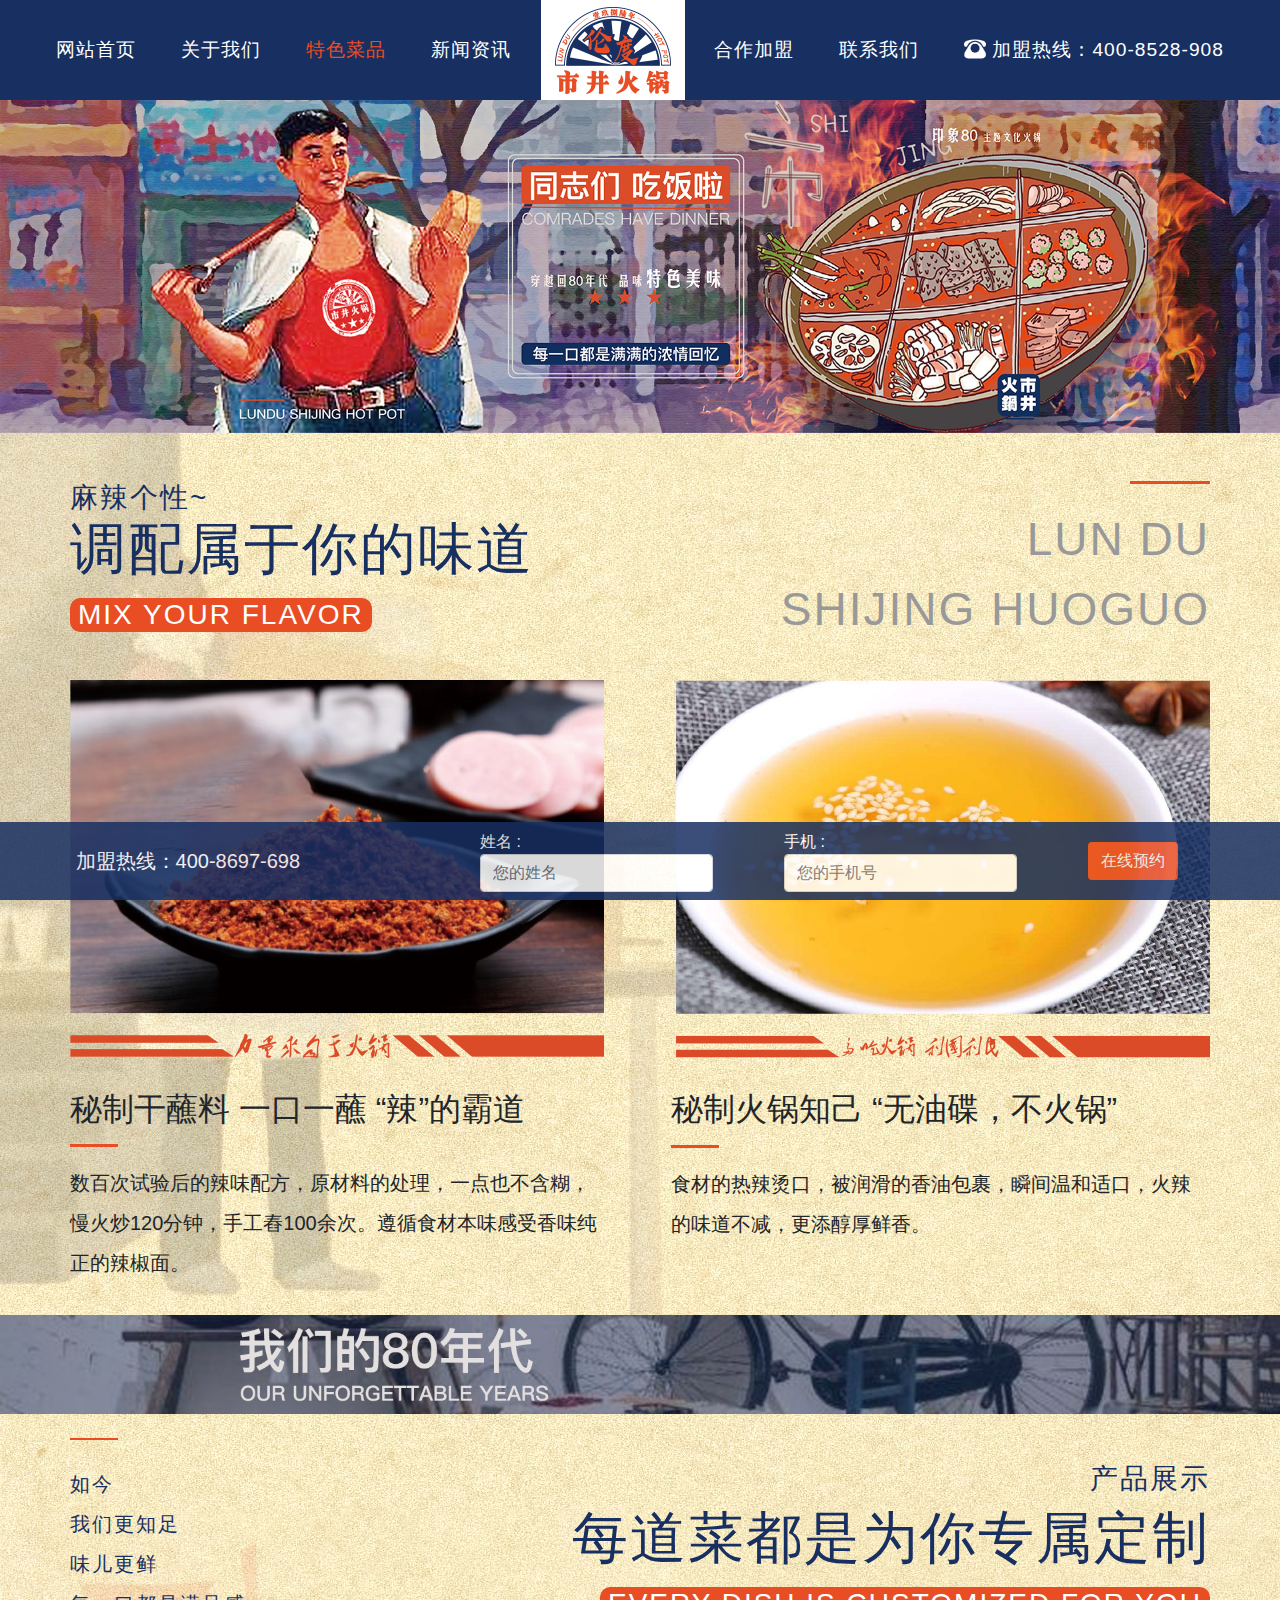
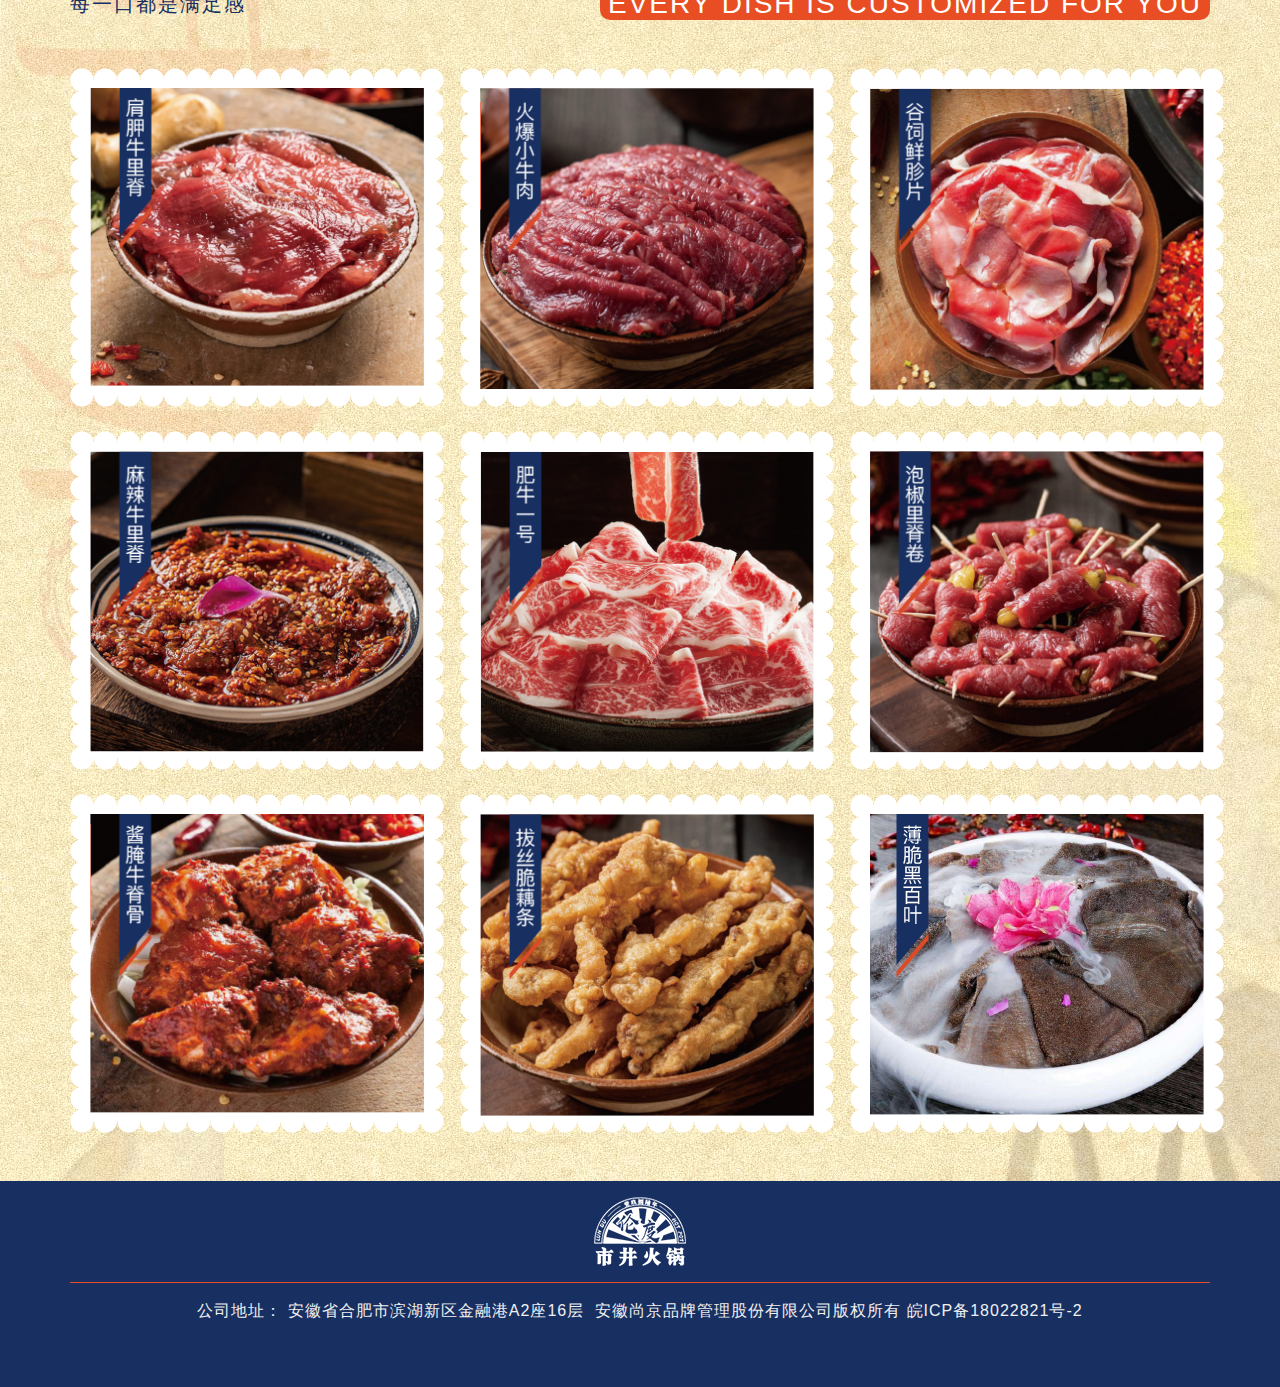
<file: food.html>
<!--
* @Author: answer-zf
* @Date:   2019-08-26 08:45:51
* @Last Modified by:   answer-zf
* @Last Modified time: 2019-09-30 17:21:48
* @E-mail: 657829956@qq.com
-->
<!DOCTYPE html>
<html lang="en">

<head>
    <meta charset="UTF-8">
    <meta name="viewport" content="width=device-width, initial-scale=1, viewport-fit=cover, user-scalable=no" />
    <meta http-equiv="X-UA-Compatible" content="ie=edge">
    <meta name="keywords" content="">
    <meta name="description" content="">
    <!-- Set render engine for 360 browser -->
    <meta name="renderer" content="webkit">
    <!-- No Baidu Siteapp-->
    <meta http-equiv="Cache-Control" content="no-siteapp" />
    <title>因为鱼—烤鱼饭</title>
    <link rel="icon" type="image/png" href="img/favicon.ico" />
    <!-- bootstrap4.0 -->
    <link rel="stylesheet" type="text/css" href="css/bootstrap.min.css">
    <link rel="stylesheet" type="text/css" href="css/swiper.min.css">
    <link rel="stylesheet" type="text/css" href="css/main.css">
    <!--[if lt IE 9]>
      <script src="js/html5shiv.min.js"></script>
      <script src="js/respond.min.js"></script>
    <![endif]-->
</head>

<body>
    <!-- 导航 -->
    <div class="bg-m fixed-top navbar-zf-m" style="height:100px">
        <nav class="navbar navbar-expand-md navbar-zf">
            <!-- Brand -->
            <a class="navbar-brand d-block d-sm-none" href="#"></a>
            <!-- Toggler/collapsibe Button -->
            <button class="navbar-toggler" type="button" data-toggle="collapse" data-target="#nav-list">
                <span class="navbar-toggler-icon"></span>
            </button>
            <!-- Navbar links -->
            <div class="collapse navbar-collapse" id="nav-list">
                <ul class="navbar-nav">
                    <li class="nav-item">
                        <a class="nav-link text-center" href="index.html">网站首页</a>
                    </li>
                    <li class="nav-item">
                        <a class="nav-link text-center" href="origin.html">关于我们</a>
                    </li>
                    <li class="nav-item">
                        <a class="nav-link text-center active" href="food.html">特色菜品</a>
                    </li>
                    <li class="nav-item">
                        <a class="nav-link text-center" href="news.html">新闻资讯</a>
                    </li>
                    <li class="nav-item d-none d-sm-block">
                        <a href="index.html" class="navbar-brand mx-auto"></a>
                    </li>
                    <li class="nav-item">
                        <a class="nav-link text-center" href="coop.html">合作加盟</a>
                    </li>
                    <li class="nav-item">
                        <a class="nav-link text-center" href="contact.html">联系我们</a>
                    </li>
                    <li class="nav-item">
                        <a class="nav-link text-center nav-item-phone" href="#"><img src="img/icon1.png">
                            加盟热线：400-8528-908</a>
                    </li>
                </ul>
            </div>
        </nav>
    </div>
    <!-- page-banner -->
    <section><img src="img/food-banner.jpg" alt="" class="w-100 page-banner"></section>

    <!-- second view -->
    <section class="first-view pt-5 second-view food-page">
        <div class="container">
            <div class="row mb-4">
                <div class="col-md-6 position-relative">
                    <div>
                        <div class="h3 color-m ls-2 mb-0">麻辣个性~</div>
                        <div class="display-4 font-weight-normal color-m ls-2">调配属于你的味道</div>
                        <div
                            class="h3 px-2 rounded-zf mb-0 color-w bg-sub font-weight-normal ls-2 d-inline-block mt-3 mb-5">
                            MIX
                            YOUR
                            FLAVOR
                        </div>
                    </div>
                    <img src="img/food-1.png" class="mb-2 mw-100" alt="">
                    <div class="h2 font-weight-light mt-4">秘制干蘸料 一口一蘸 “辣”的霸道</div>
                    <div style="width:3rem; height:0.2rem;" class="bg-sub my-3"></div>
                    <div class="lh-2 h5 pr-3">数百次试验后的辣味配方，原材料的处理，一点也不含糊，慢火炒120分钟，手工舂100余次。遵循食材本味感受香味纯正的辣椒面。</div>
                </div>
                <div class="col-md-6">
                    <div class="clearfix">
                        <div class="d-block d-sm-none" style="height:2rem"></div>
                        <div class="line-right float-md-right"></div>
                    </div>
                    <div class="clearfix">
                        <div class="float-md-right font-size-fv color-fv" style="line-height: 1;">LUN DU</div>
                    </div>
                    <div class="clearfix float-right font-size-fv color-fv mt-4 mb-5">
                        <div style="line-height: 1;">SHIJING HUOGUO</div>
                    </div>
                    <div class="clearfix">
                        <img src="img/food-2.png" alt="" class="float-right mb-2 mw-100">
                    </div>
                    <div class="h2 font-weight-light mt-4 pl-3">秘制火锅知己 “无油碟，不火锅”</div>
                    <div style="width:3rem; height:0.2rem;" class="bg-sub my-3 ml-3"></div>
                    <div class="lh-2 h5 pl-3">食材的热辣烫口，被润滑的香油包裹，瞬间温和适口，火辣的味道不减，更添醇厚鲜香。</div>
                </div>
            </div>
        </div>
        <img src="img/food-bannerMin.jpg" class="w-100" alt="">
        <div class="container pb-4">
            <div class="d-none d-sm-block">
                <div class="d-flex justify-content-between">
                    <div>
                        <div style="width:3rem; height:0.15rem;" class="bg-sub mt-4 mb-45"></div>
                        <div class="mb-3 ls-2 color-m h5 font-weight-light mt-2">如今</div>
                        <div class="mb-3 ls-2 color-m h5 font-weight-light">我们更知足</div>
                        <div class="mb-3 ls-2 color-m h5 font-weight-light">味儿更鲜</div>
                        <div class="mb-3 ls-2 color-m h5 font-weight-light">每一口都是满足感</div>
                    </div>
                    <div class="clearfix">
                        <div class="h3 color-m ls-2 mb-0 text-right mt-5 mb-2">产品展示</div>
                        <div class="display-4 font-weight-normal color-m ls-2 text-right">每道菜都是为你专属定制</div>
                        <div
                            class="h3 px-2 rounded-zf mb-0 color-w bg-sub font-weight-normal ls-2 d-inline-block mt-3 mb-5 float-right">
                            EVERY
                            DISH
                            IS
                            CUSTOMIZED
                            FOR
                            YOU
                        </div>
                    </div>
                </div>
            </div>
            <div class="d-block d-sm-none">
                <div class="h5 color-m ls-2 mb-0 mt-4 mb-1">产品展示</div>
                <div class="h2 font-weight-normal color-m ls-2">每道菜都是为你专属定制</div>
                <div class="h6 px-3 rounded-zf mb-0 color-w bg-sub font-weight-normal ls-2 d-inline-block mt-2 mb-4">
                    EVERY
                    DISH
                    IS
                    CUSTOMIZED
                    FOR
                    YOU
                </div>
            </div>
            <div class="row">
                <div class="col-md-4 mb-4">
                    <a style="background:url('img/food-item-bg.png'); width: 374px; height: 339px; padding: 20px; display: block;"
                        href="javascript:;">
                        <img src="img/food-item1.png" class="w-100" alt="">
                    </a>
                </div>
                <div class="col-md-4 mb-4">
                    <a style="background:url('img/food-item-bg.png'); width: 374px; height: 339px; padding: 20px; display: block;"
                        href="javascript:;">
                        <img src="img/food-item2.png" class="w-100" alt="">
                    </a>
                </div>
                <div class="col-md-4 mb-4">
                    <a style="background:url('img/food-item-bg.png'); width: 374px; height: 339px; padding: 20px; display: block;"
                        href="javascript:;">
                        <img src="img/food-item3.png" class="w-100" alt="">
                    </a>
                </div>
            </div>
            <div class="row">
                <div class="col-md-4 mb-4">
                    <a style="background:url('img/food-item-bg.png'); width: 374px; height: 339px; padding: 20px; display: block;"
                        href="javascript:;">
                        <img src="img/food-item4.png" class="w-100" alt="">
                    </a>
                </div>
                <div class="col-md-4 mb-4">
                    <a style="background:url('img/food-item-bg.png'); width: 374px; height: 339px; padding: 20px; display: block;"
                        href="javascript:;">
                        <img src="img/food-item5.png" class="w-100" alt="">
                    </a>
                </div>
                <div class="col-md-4 mb-4">
                    <a style="background:url('img/food-item-bg.png'); width: 374px; height: 339px; padding: 20px; display: block;"
                        href="javascript:;">
                        <img src="img/food-item6.png" class="w-100" alt="">
                    </a>
                </div>
            </div>
            <div class="row">
                <div class="col-md-4 mb-4">
                    <a style="background:url('img/food-item-bg.png'); width: 374px; height: 339px; padding: 20px; display: block;"
                        href="javascript:;">
                        <img src="img/food-item7.png" class="w-100" alt="">
                    </a>
                </div>
                <div class="col-md-4 mb-4">
                    <a style="background:url('img/food-item-bg.png'); width: 374px; height: 339px; padding: 20px; display: block;"
                        href="javascript:;">
                        <img src="img/food-item8.png" class="w-100" alt="">
                    </a>
                </div>
                <div class="col-md-4 mb-4">
                    <a style="background:url('img/food-item-bg.png'); width: 374px; height: 339px; padding: 20px; display: block;"
                        href="javascript:;">
                        <img src="img/food-item9.png" class="w-100" alt="">
                    </a>
                </div>
            </div>
        </div>
    </section>
    <!-- second view end-->
    <div id="footer-zf">
        <footer-copy></footer-copy>
        <float-bot></float-bot>
    </div>
    <script src="js/jquery.min.js"></script>
    <script src="js/bootstrap.min.js"></script>
    <script src="js/swiper.min.js"></script>
    <script src="js/2.2.2Vue.min.js"></script>
    <script src="js/zf-vue-main.js"></script>
    <script src="js/main.js"></script>

</body>

</html>
</file>
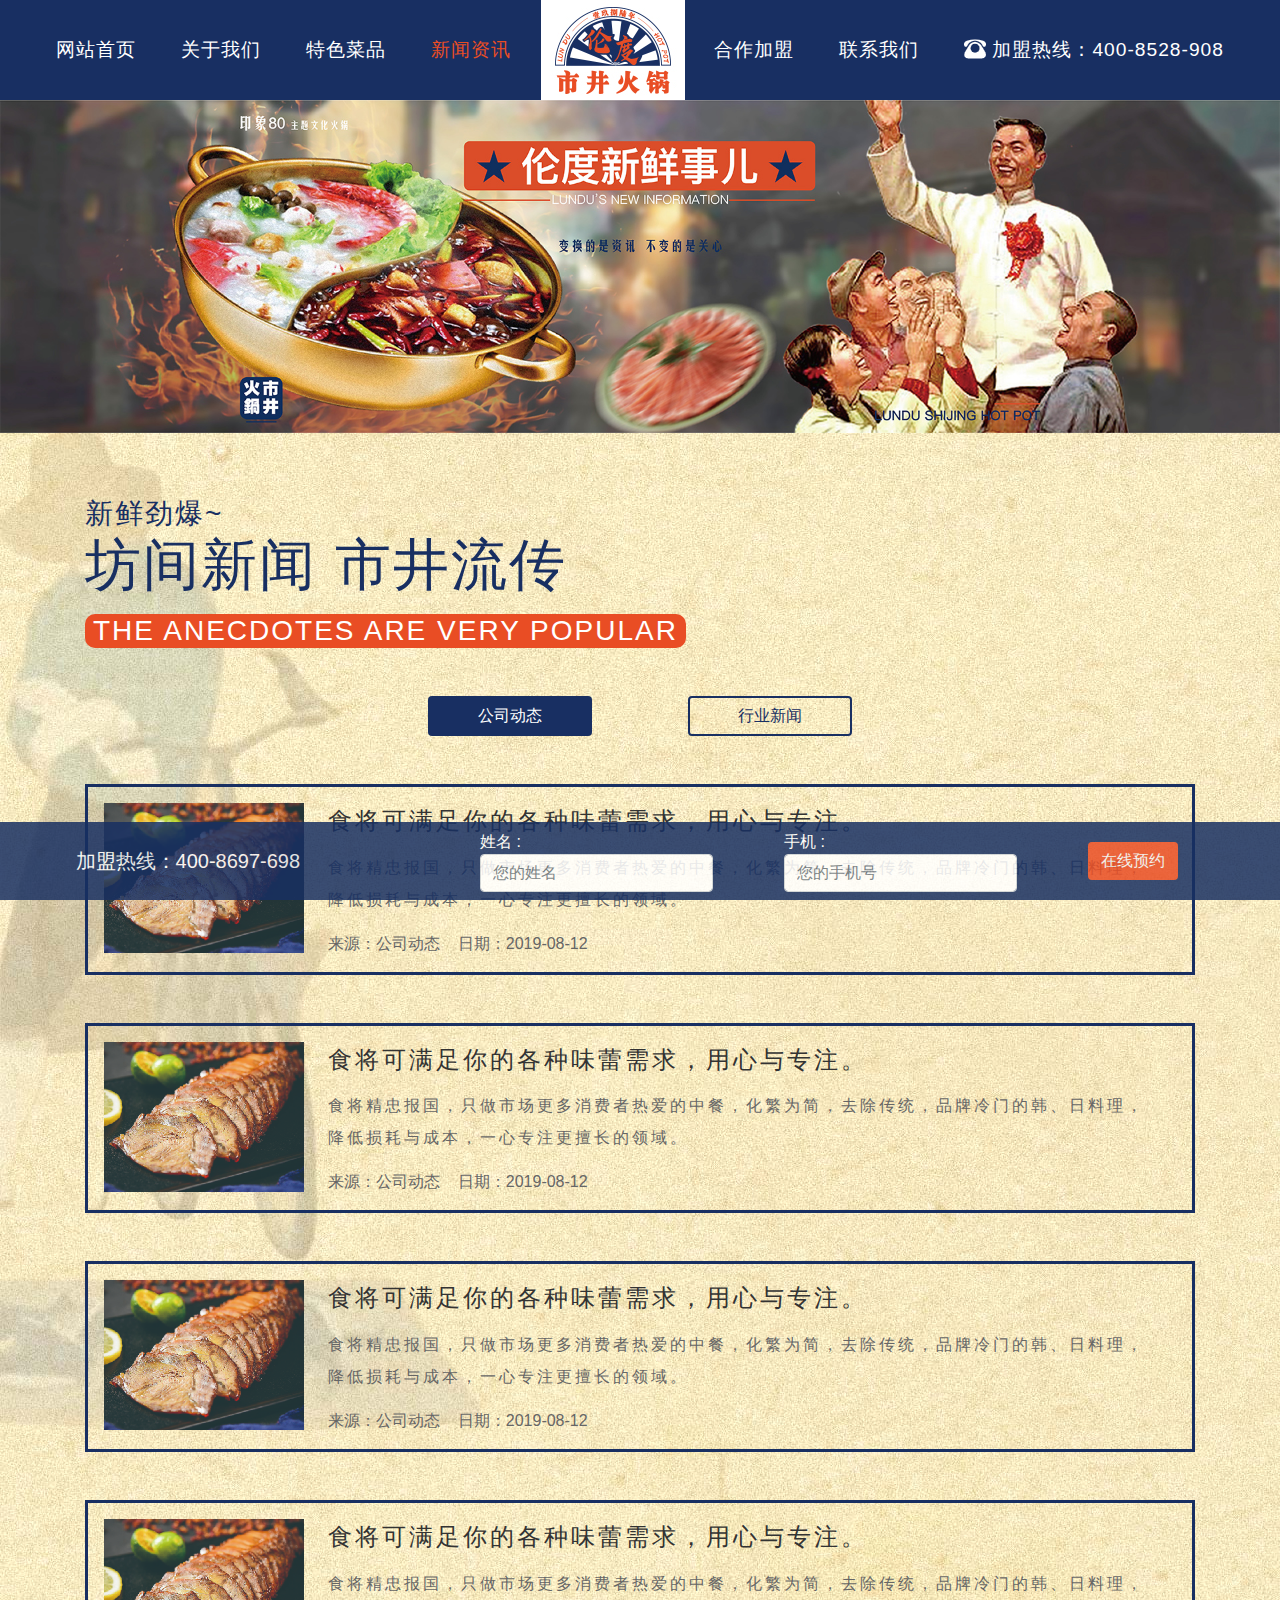
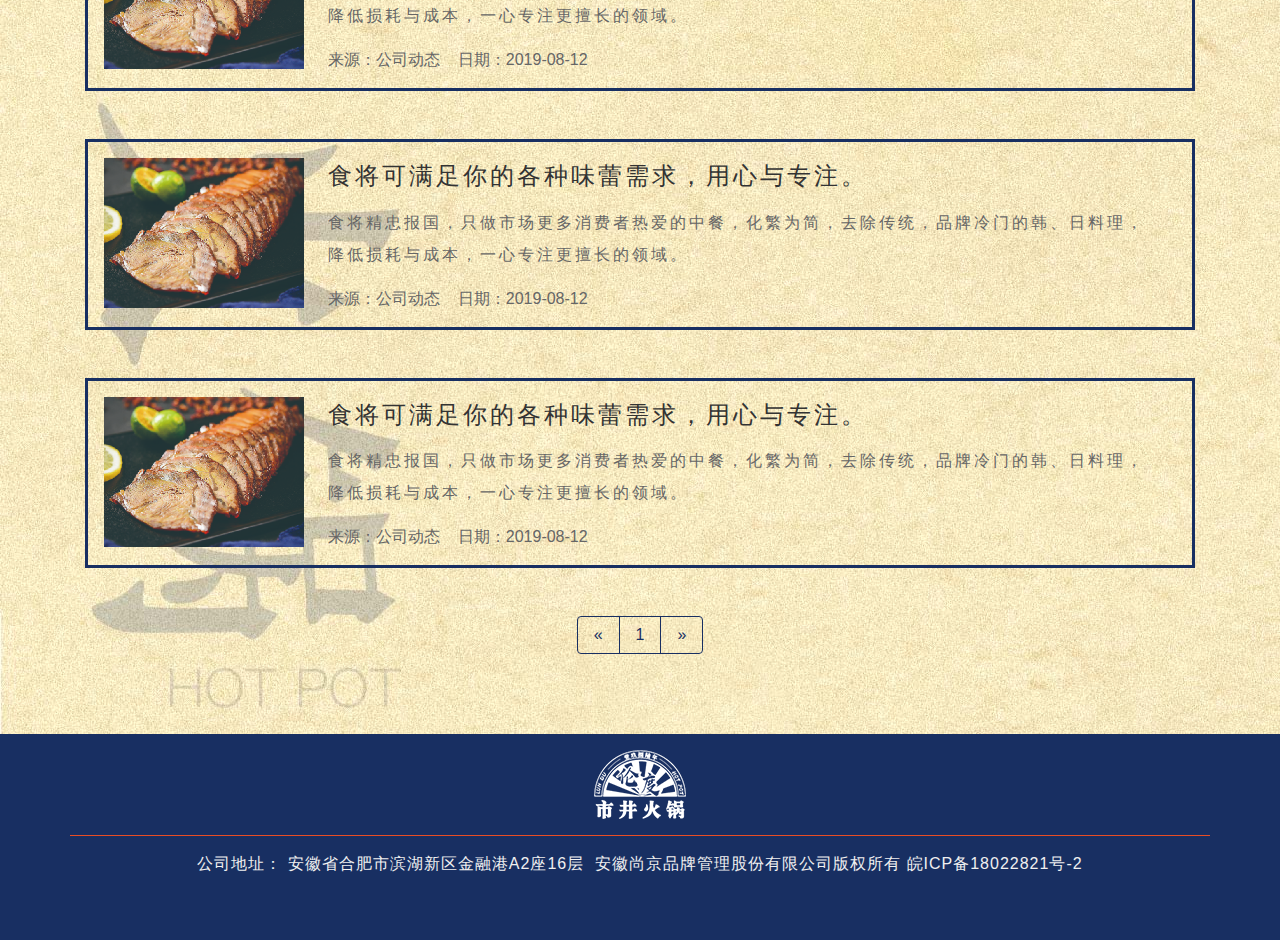
<file: news.html>
<!--
* @Author: answer-zf
* @Date:   2019-08-26 08:45:51
* @Last Modified by:   answer-zf
* @Last Modified time: 2019-09-30 17:21:47
* @E-mail: 657829956@qq.com
-->
<!DOCTYPE html>
<html lang="en">

<head>
    <meta charset="UTF-8">
    <meta name="viewport" content="width=device-width, initial-scale=1, viewport-fit=cover, user-scalable=no" />
    <meta http-equiv="X-UA-Compatible" content="ie=edge">
    <meta name="keywords" content="">
    <meta name="description" content="">
    <!-- Set render engine for 360 browser -->
    <meta name="renderer" content="webkit">
    <!-- No Baidu Siteapp-->
    <meta http-equiv="Cache-Control" content="no-siteapp" />
    <title>因为鱼—烤鱼饭</title>
    <link rel="icon" type="image/png" href="img/favicon.ico" />
    <!-- bootstrap4.0 -->
    <link rel="stylesheet" type="text/css" href="css/bootstrap.min.css">
    <link rel="stylesheet" type="text/css" href="css/main.css">
    <!--[if lt IE 9]>
      <script src="js/html5shiv.min.js"></script>
      <script src="js/respond.min.js"></script>
    <![endif]-->
</head>

<body>
    <!-- 导航 -->
    <div class="bg-m fixed-top navbar-zf-m" style="height:100px">
        <nav class="navbar navbar-expand-md navbar-zf">
            <!-- Brand -->
            <a class="navbar-brand d-block d-sm-none" href="#"></a>
            <!-- Toggler/collapsibe Button -->
            <button class="navbar-toggler" type="button" data-toggle="collapse" data-target="#nav-list">
                <span class="navbar-toggler-icon"></span>
            </button>
            <!-- Navbar links -->
            <div class="collapse navbar-collapse" id="nav-list">
                <ul class="navbar-nav">
                    <li class="nav-item">
                        <a class="nav-link text-center" href="index.html">网站首页</a>
                    </li>
                    <li class="nav-item">
                        <a class="nav-link text-center" href="origin.html">关于我们</a>
                    </li>
                    <li class="nav-item">
                        <a class="nav-link text-center" href="food.html">特色菜品</a>
                    </li>
                    <li class="nav-item">
                        <a class="nav-link text-center active" href="news.html">新闻资讯</a>
                    </li>
                    <li class="nav-item d-none d-sm-block">
                        <a href="index.html" class="navbar-brand mx-auto"></a>
                    </li>
                    <li class="nav-item">
                        <a class="nav-link text-center" href="coop.html">合作加盟</a>
                    </li>
                    <li class="nav-item">
                        <a class="nav-link text-center" href="contact.html">联系我们</a>
                    </li>
                    <li class="nav-item">
                        <a class="nav-link text-center nav-item-phone" href="#"><img src="img/icon1.png">
                            加盟热线：400-8528-908</a>
                    </li>
                </ul>
            </div>
        </nav>
    </div>
    <!-- page-banner -->
    <section>
        <img src="img/news-banner.jpg" alt="" class="w-100 page-banner">
    </section>

    <section class="py-5 news-page">
        <div class="container py-3">
            <div class="row">
                <div class="col-md-12">
                    <div>
                        <div class="h3 color-m ls-2 mb-0">新鲜劲爆~</div>
                        <div class="display-4 font-weight-normal color-m ls-2">坊间新闻 市井流传</div>
                        <div
                            class="h3 px-2 rounded-zf mb-0 color-w bg-sub font-weight-normal ls-2 d-inline-block mt-3 mb-5">
                            THE
                            ANECDOTES
                            ARE
                            VERY
                            POPULAR
                        </div>
                    </div>
                </div>
            </div>

            <div class="row mb-5">
                <div class="col-md-12 d-flex justify-content-center">
                    <a class="btn bg-m mr-5 color-w px-5" href="news.html" style="border-width: 2px;">公司动态</a>
                    <a class="btn border-color-blue ml-5 color-m px-5" href="news.html"
                        style="border-width: 2px;">行业新闻</a>
                </div>
            </div>
            <div class="row mb-5">
                <div class="col-md-12">
                    <a href="news_article.html" class="d-flex news_part_content p-3">
                        <div class="news-img">
                            <img src="img/i-news2.jpg">
                        </div>
                        <div class="news-text">
                            <h4 class="color-b-d mt-1 ls-3">食将可满足你的各种味蕾需求，用心与专注。</h4>
                            <span
                                class="color-b d-block my-3 ls-3 lh-2">食将精忠报国，只做市场更多消费者热爱的中餐，化繁为简，去除传统，品牌冷门的韩、日料理，降低损耗与成本，一心专注更擅长的领域。</span>
                            <p class="mb-0 color-b">来源：公司动态&nbsp;&nbsp;&nbsp;&nbsp;日期：2019-08-12</p>
                        </div>
                    </a>
                </div>
            </div>
            <div class="row mb-5">
                <div class="col-md-12">
                    <a href="news_article.html" class="d-flex news_part_content p-3">
                        <div class="news-img">
                            <img src="img/i-news2.jpg">
                        </div>
                        <div class="news-text">
                            <h4 class="color-b-d mt-1 ls-3">食将可满足你的各种味蕾需求，用心与专注。</h4>
                            <span
                                class="color-b d-block my-3 ls-3 lh-2">食将精忠报国，只做市场更多消费者热爱的中餐，化繁为简，去除传统，品牌冷门的韩、日料理，降低损耗与成本，一心专注更擅长的领域。</span>
                            <p class="mb-0 color-b">来源：公司动态&nbsp;&nbsp;&nbsp;&nbsp;日期：2019-08-12</p>
                        </div>
                    </a>
                </div>
            </div>
            <div class="row mb-5">
                <div class="col-md-12">
                    <a href="news_article.html" class="d-flex news_part_content p-3">
                        <div class="news-img">
                            <img src="img/i-news2.jpg">
                        </div>
                        <div class="news-text">
                            <h4 class="color-b-d mt-1 ls-3">食将可满足你的各种味蕾需求，用心与专注。</h4>
                            <span
                                class="color-b d-block my-3 ls-3 lh-2">食将精忠报国，只做市场更多消费者热爱的中餐，化繁为简，去除传统，品牌冷门的韩、日料理，降低损耗与成本，一心专注更擅长的领域。</span>
                            <p class="mb-0 color-b">来源：公司动态&nbsp;&nbsp;&nbsp;&nbsp;日期：2019-08-12</p>
                        </div>
                    </a>
                </div>
            </div>
            <div class="row mb-5">
                <div class="col-md-12">
                    <a href="news_article.html" class="d-flex news_part_content p-3">
                        <div class="news-img">
                            <img src="img/i-news2.jpg">
                        </div>
                        <div class="news-text">
                            <h4 class="color-b-d mt-1 ls-3">食将可满足你的各种味蕾需求，用心与专注。</h4>
                            <span
                                class="color-b d-block my-3 ls-3 lh-2">食将精忠报国，只做市场更多消费者热爱的中餐，化繁为简，去除传统，品牌冷门的韩、日料理，降低损耗与成本，一心专注更擅长的领域。</span>
                            <p class="mb-0 color-b">来源：公司动态&nbsp;&nbsp;&nbsp;&nbsp;日期：2019-08-12</p>
                        </div>
                    </a>
                </div>
            </div>
            <div class="row mb-5">
                <div class="col-md-12">
                    <a href="news_article.html" class="d-flex news_part_content p-3">
                        <div class="news-img">
                            <img src="img/i-news2.jpg">
                        </div>
                        <div class="news-text">
                            <h4 class="color-b-d mt-1 ls-3">食将可满足你的各种味蕾需求，用心与专注。</h4>
                            <span
                                class="color-b d-block my-3 ls-3 lh-2">食将精忠报国，只做市场更多消费者热爱的中餐，化繁为简，去除传统，品牌冷门的韩、日料理，降低损耗与成本，一心专注更擅长的领域。</span>
                            <p class="mb-0 color-b">来源：公司动态&nbsp;&nbsp;&nbsp;&nbsp;日期：2019-08-12</p>
                        </div>
                    </a>
                </div>
            </div>
            <div class="row mb-5">
                <div class="col-md-12">
                    <a href="news_article.html" class="d-flex news_part_content p-3">
                        <div class="news-img">
                            <img src="img/i-news2.jpg">
                        </div>
                        <div class="news-text">
                            <h4 class="color-b-d mt-1 ls-3">食将可满足你的各种味蕾需求，用心与专注。</h4>
                            <span
                                class="color-b d-block my-3 ls-3 lh-2">食将精忠报国，只做市场更多消费者热爱的中餐，化繁为简，去除传统，品牌冷门的韩、日料理，降低损耗与成本，一心专注更擅长的领域。</span>
                            <p class="mb-0 color-b">来源：公司动态&nbsp;&nbsp;&nbsp;&nbsp;日期：2019-08-12</p>
                        </div>
                    </a>
                </div>
            </div>
            <nav aria-label="Page navigation">
                <ul class="pagination justify-content-center">
                    <li class="page-item">
                        <a class="page-link color-m display-n px-3" href="#" aria-label="Previous">
                            <span aria-hidden="true" class="color-m">&laquo;</span>
                        </a>
                    </li>
                    <li class="page-item"><a class="page-link color-m display-n px-3" href="#">1</a></li>
                    <li class="page-item">
                        <a class="page-link color-m display-n px-3" href="#" aria-label="Next">
                            <span aria-hidden="true" class="color-m">&raquo;</span>
                        </a>
                    </li>
                </ul>
            </nav>
        </div>
    </section>
    <div id="footer-zf">
        <footer-copy></footer-copy>
        <float-bot></float-bot>
    </div>
    <script src="js/jquery.min.js"></script>
    <script src="js/bootstrap.min.js"></script>
    <script src="js/2.2.2Vue.min.js"></script>
    <script src="js/zf-vue-main.js"></script>
    <script src="js/main.js"></script>
</body>

</html>
</file>
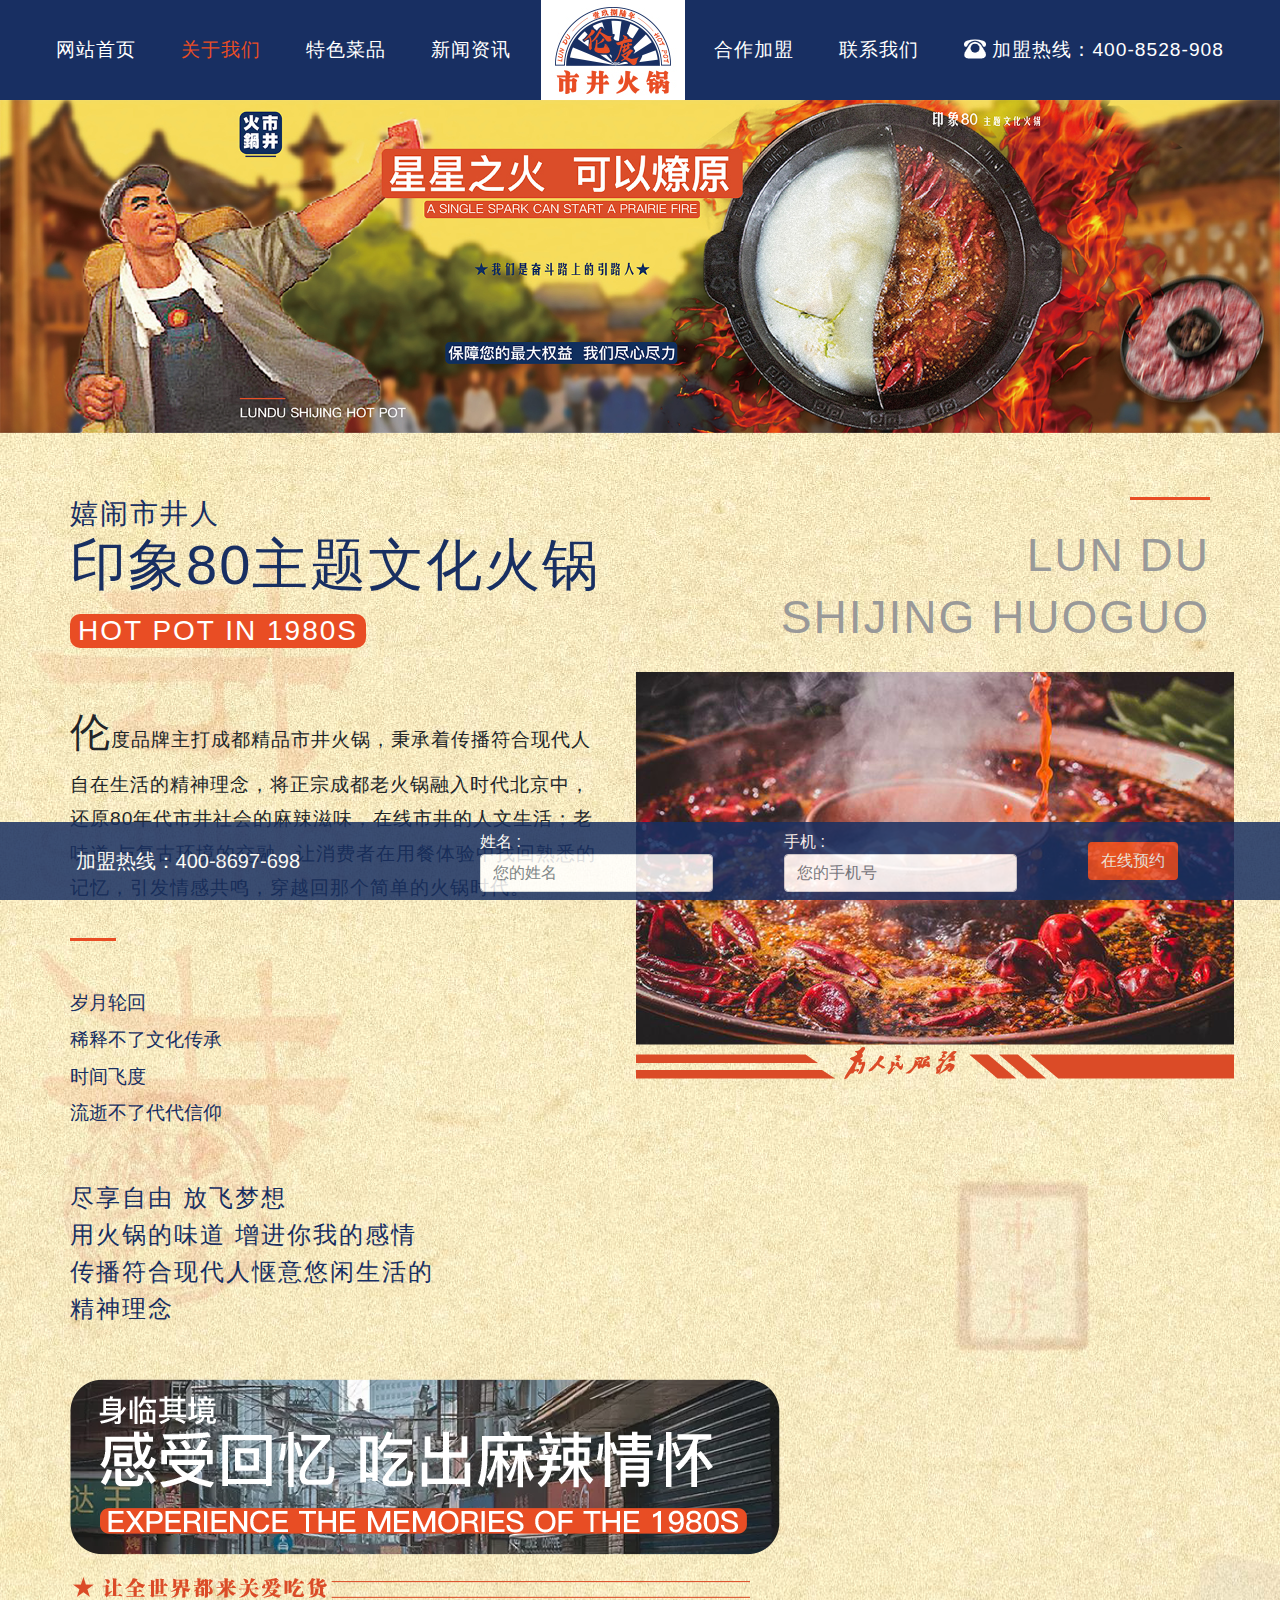
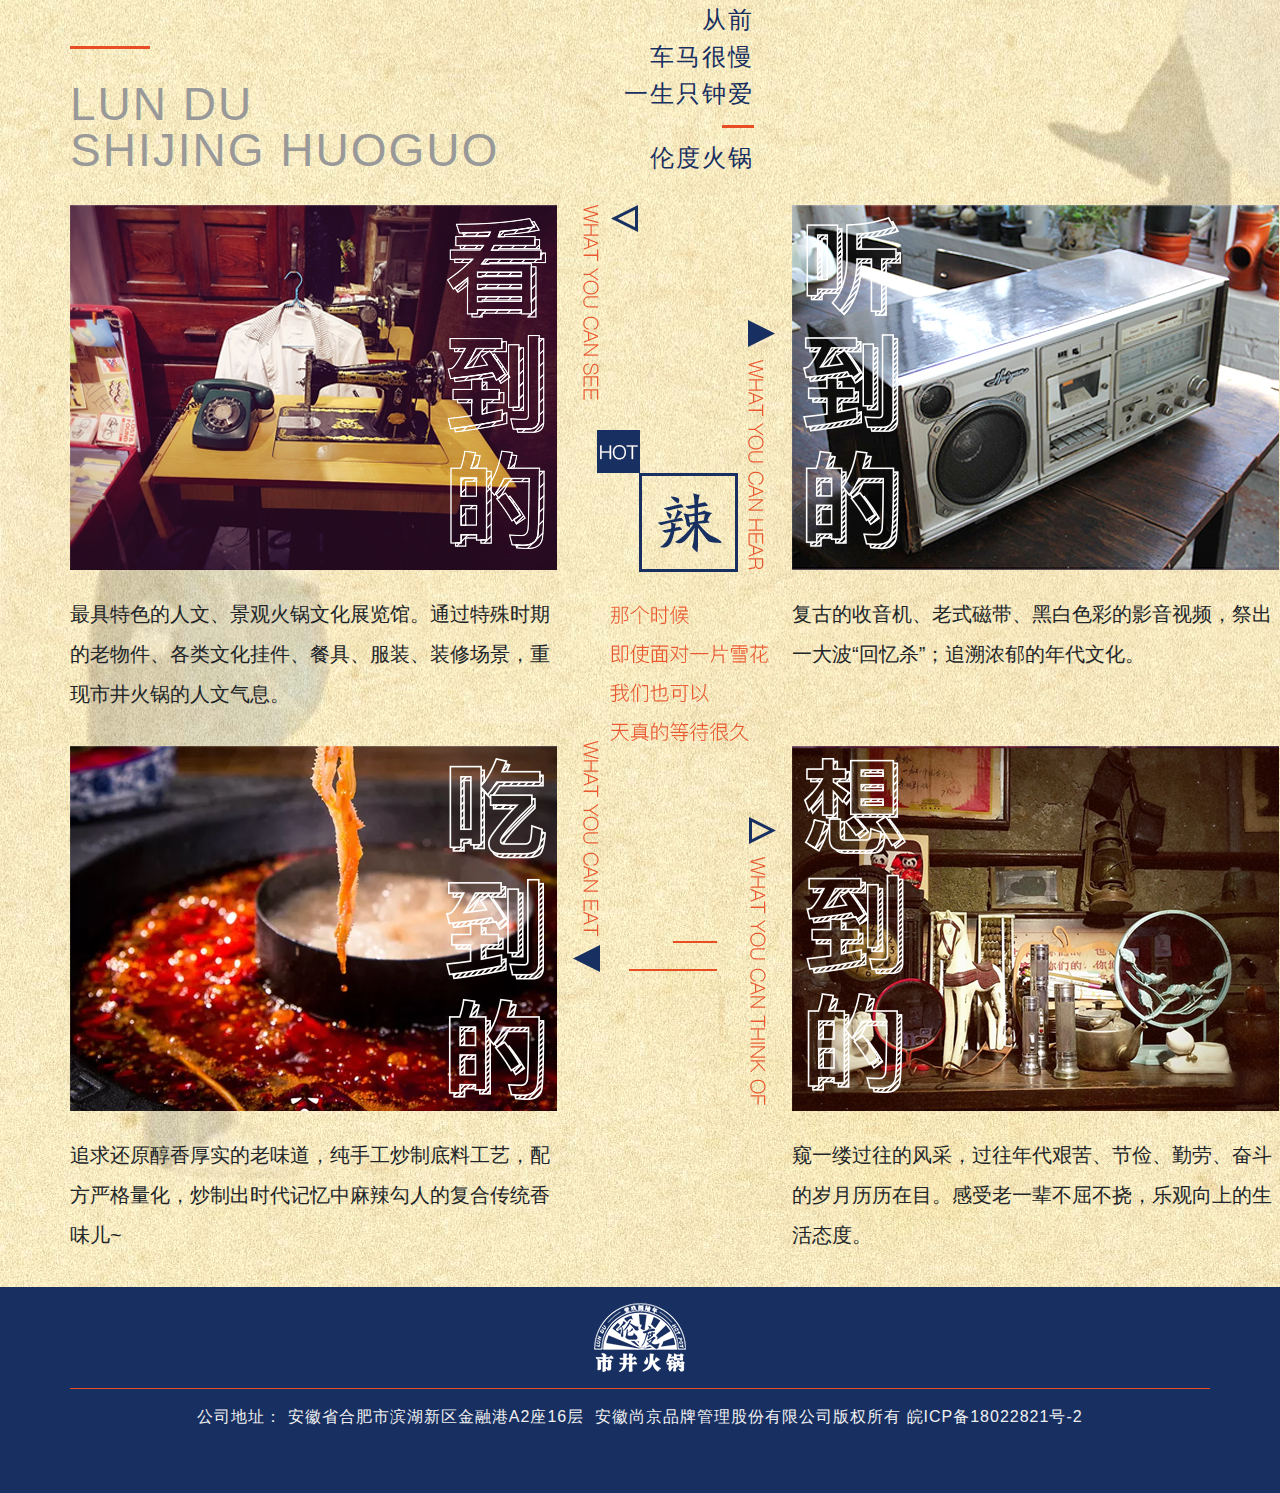
<file: origin.html>
<!--
* @Author: answer-zf
* @Date:   2019-08-26 08:45:51
* @Last Modified by:   answer-zf
* @Last Modified time: 2019-09-30 17:21:47
* @E-mail: 657829956@qq.com
-->
<!DOCTYPE html>
<html lang="en">

<head>
    <meta charset="UTF-8">
    <meta name="viewport" content="width=device-width, initial-scale=1, viewport-fit=cover, user-scalable=no" />
    <meta http-equiv="X-UA-Compatible" content="ie=edge">
    <meta name="keywords" content="">
    <meta name="description" content="">
    <!-- Set render engine for 360 browser -->
    <meta name="renderer" content="webkit">
    <!-- No Baidu Siteapp-->
    <meta http-equiv="Cache-Control" content="no-siteapp" />
    <title>因为鱼—烤鱼饭</title>
    <link rel="icon" type="image/png" href="img/favicon.ico" />
    <!-- bootstrap4.0 -->
    <link rel="stylesheet" type="text/css" href="css/bootstrap.min.css">
    <link rel="stylesheet" type="text/css" href="css/main.css">
    <!--[if lt IE 9]>
      <script src="js/html5shiv.min.js"></script>
      <script src="js/respond.min.js"></script>
    <![endif]-->
</head>

<body>

    <!-- 导航 -->
    <div class="bg-m fixed-top navbar-zf-m" style="height:100px">
        <nav class="navbar navbar-expand-md navbar-zf">
            <!-- Brand -->
            <a class="navbar-brand d-block d-sm-none" href="#"></a>
            <!-- Toggler/collapsibe Button -->
            <button class="navbar-toggler" type="button" data-toggle="collapse" data-target="#nav-list">
                <span class="navbar-toggler-icon"></span>
            </button>
            <!-- Navbar links -->
            <div class="collapse navbar-collapse" id="nav-list">
                <ul class="navbar-nav">
                    <li class="nav-item">
                        <a class="nav-link text-center" href="index.html">网站首页</a>
                    </li>
                    <li class="nav-item">
                        <a class="nav-link text-center active" href="origin.html">关于我们</a>
                    </li>
                    <li class="nav-item">
                        <a class="nav-link text-center" href="food.html">特色菜品</a>
                    </li>
                    <li class="nav-item">
                        <a class="nav-link text-center" href="news.html">新闻资讯</a>
                    </li>
                    <li class="nav-item d-none d-sm-block">
                        <a href="index.html" class="navbar-brand mx-auto"></a>
                    </li>
                    <li class="nav-item">
                        <a class="nav-link text-center" href="coop.html">合作加盟</a>
                    </li>
                    <li class="nav-item">
                        <a class="nav-link text-center" href="contact.html">联系我们</a>
                    </li>
                    <li class="nav-item">
                        <a class="nav-link text-center nav-item-phone" href="#"><img src="img/icon1.png">
                            加盟热线：400-8528-908</a>
                    </li>
                </ul>
            </div>
        </nav>
    </div>
    <!-- page-banner -->
    <section><img src="img/origin-banner.jpg" alt="" class="w-100 page-banner"></section>
    <!-- second view -->
    <section class="first-view pt-5 second-view d-none d-sm-block origin-page">
        <div class="container pt-3">
            <div class="row mb-5">
                <div class="col-md-6 position-relative">
                    <div>
                        <div class="h3 color-m ls-2 mb-0">嬉闹市井人</div>
                        <div class="display-4 font-weight-normal color-m ls-2">印象80主题文化火锅</div>
                        <div
                            class="h3 px-2 rounded-zf mb-0 color-w bg-sub font-weight-normal ls-2 d-inline-block mt-3 mb-5">
                            HOT
                            POT
                            IN
                            1980S
                        </div>
                    </div>
                    <div class="essay-1 ml-0 w-100 pr-3">
                        <div><em>伦</em>度品牌主打成都精品市井火锅，秉承着传播符合现代人自在生活的精神理念，将正宗成都老火锅融入时代北京中，还原80年代市井社会的麻辣滋味，在线市井的人文生活；老味道
                            与复古环境的交融，让消费者在用餐体验中找回熟悉的记忆，引发情感共鸣，穿越回那个简单的火锅时代。</div>
                        <div class="line-in"></div>
                    </div>
                    <div style="height: 3rem;"></div>
                    <div class="mb-2 color-m font-weight-normal font-size-12">岁月轮回</div>
                    <div class="mb-2 color-m font-weight-normal font-size-12">稀释不了文化传承</div>
                    <div class="mb-2 color-m font-weight-normal font-size-12">时间飞度</div>
                    <div class="mb-2 color-m font-weight-normal font-size-12">流逝不了代代信仰</div>
                    <div style="height: 3rem;"></div>
                    <div class="mb-2 ls-2 color-m h4 font-weight-light">尽享自由 放飞梦想</div>
                    <div class="mb-2 ls-2 color-m h4 font-weight-light">用火锅的味道 增进你我的感情</div>
                    <div class="mb-2 ls-2 color-m h4 font-weight-light">传播符合现代人惬意悠闲生活的</div>
                    <div class="mb-2 ls-2 color-m h4 font-weight-light">精神理念</div>
                </div>
                <div class="col-md-6">
                    <div class="clearfix">
                        <div class="line-right float-right"></div>
                    </div>
                    <div class="clearfix">
                        <div class="float-right font-size-fv color-fv" style="line-height: 1;">LUN DU</div>
                    </div>
                    <div class="clearfix float-right font-size-fv color-fv mt-3 mb-45">
                        <div style="line-height: 1;">SHIJING HUOGUO</div>
                    </div>
                    <div class="clearfix mb-4">
                        <img src="img/origin-1.png" alt="" class="float-right mr-n4">
                    </div>

                </div>

            </div>
            <div class="row">
                <div class="col-12">
                    <img src="img/origin-2.png" alt="">
                </div>
            </div>
            <div class="row">
                <div class="col-7 d-flex justify-content-between" style="flex: 0 0 61%; max-width:61%;">
                    <div>
                        <div class="line-right mt-5"></div>
                        <div class="font-size-fv color-fv" style="line-height: 1;">LUN DU</div>
                        <div class="font-size-fv color-fv" style="line-height: 1;">SHIJING HUOGUO</div>
                    </div>
                    <div>
                        <div class="mb-2 text-right ls-2 color-m h4 font-weight-light mt-2">从前</div>
                        <div class="mb-2 text-right ls-2 color-m h4 font-weight-light">车马很慢</div>
                        <div class="mb-2 text-right ls-2 color-m h4 font-weight-light">一生只钟爱</div>
                        <div class="clearfix my-3">
                            <div class="float-right bg-sub" style="width:2rem; height: 3px;"></div>
                        </div>
                        <div class="mb-2 text-right ls-2 color-m h4 font-weight-light">伦度火锅</div>
                    </div>
                </div>
            </div>
            <div class="d-flex justify-content-between mt-4">
                <div>
                    <img src="img/origin-3.jpg" alt="">
                    <div class="py-4 h5 lh-2">最具特色的人文、景观火锅文化展览馆。通过特殊时期的老物件、各类文化挂件、餐具、服装、装修场景，重现市井火锅的人文气息。</div>
                    <img src="img/origin-5.jpg" alt="">
                    <div class="py-4 h5 lh-2">追求还原醇香厚实的老味道，纯手工炒制底料工艺，配方严格量化，炒制出时代记忆中麻辣勾人的复合传统香味儿~</div>
                </div>
                <div class="px-3"><img src="img/origin-end.png" alt=""></div>
                <div>
                    <img src="img/origin-4.jpg" alt="">
                    <div class="py-4 h5 lh-2">复古的收音机、老式磁带、黑白色彩的影音视频，祭出一大波“回忆杀”；追溯浓郁的年代文化。
                        <br>
                        <br>
                    </div>
                    <img src="img/origin-6.jpg" alt="">
                    <div class="py-4 h5 lh-2">窥一缕过往的风采，过往年代艰苦、节俭、勤劳、奋斗的岁月历历在目。感受老一辈不屈不挠，乐观向上的生活态度。</div>
                </div>
            </div>
        </div>
    </section>
    <!-- second view end-->
    <!-- second view wap -->
    <section class="first-view-wap d-block d-sm-none">
        <div class="container">
            <div class="row">
                <div class="p-3">
                    <div class="h5 color-m ls-2 mb-1">嬉闹市井人~</div>
                    <div class="h2 font-weight-normal color-m ls-2">印象80主题文化火锅</div>
                    <div
                        class="h5 px-3 py-1 rounded-zf mb-0 color-w bg-sub font-weight-normal ls-2 d-inline-block mb-3">
                        HOT POT IN 1980S
                    </div>
                    <img src="img/origin-1.png" alt="" class="w-100">
                    <div class="essay-1 mt-3">
                        <div><em>伦</em>度品牌主打成都精品市井火锅，秉承着传播符合现代人自在生活的精神理念，将正宗成都老火锅融入时代北京中，还原80年代市井社会的麻辣滋味，在线市井的人文生活；老味道
                            与复古环境的交融，让消费者在用餐体验中找回熟悉的记忆，引发情感共鸣，穿越回那个简单的火锅时代。</div>
                        <div class="line-out"></div>
                    </div>
                    <img src="img/origin-2.png" alt="" class="w-100 mt-4">
                    <div class="mb-2 lh-2 color-m font-weight-normal font-size-12 mt-4">岁月轮回</div>
                    <div class="mb-2 lh-2 color-m font-weight-normal font-size-12">稀释不了文化传承</div>
                    <div class="mb-2 lh-2 color-m font-weight-normal font-size-12">时间飞度</div>
                    <div class="mb-2 lh-2 color-m font-weight-normal font-size-12">流逝不了代代信仰</div>
                    <div class="mb-2 lh-2 ls-2 color-m h4 font-weight-light">尽享自由 放飞梦想</div>
                    <div class="mb-2 lh-2 ls-2 color-m h4 font-weight-light">用火锅的味道</div>
                    <div class="mb-2 lh-2 ls-2 color-m h4 font-weight-light">增进你我的感情</div>
                    <div class="mb-2 lh-2 ls-2 color-m h4 font-weight-light">传播符合现代人惬意悠闲生活的精神理念</div>
                    <img src="img/origin-3.jpg" alt="" class="w-100 mt-3">
                    <div class="py-4 h5 lh-2">最具特色的人文、景观火锅文化展览馆。通过特殊时期的老物件、各类文化挂件、餐具、服装、装修场景，重现市井火锅的人文气息。</div>
                    <img src="img/origin-4.jpg" alt="" class="w-100 mt-3">
                    <div class="py-4 h5 lh-2">复古的收音机、老式磁带、黑白色彩的影音视频，祭出一大波“回忆杀”；追溯浓郁的年代文化。
                    </div>
                    <img src="img/origin-5.jpg" alt="" class="w-100 mt-3">
                    <div class="py-4 h5 lh-2">追求还原醇香厚实的老味道，纯手工炒制底料工艺，配方严格量化，炒制出时代记忆中麻辣勾人的复合传统香味儿~</div>
                    <img src="img/origin-6.jpg" alt="" class="w-100 mt-3">
                    <div class="py-4 h5 lh-2">窥一缕过往的风采，过往年代艰苦、节俭、勤劳、奋斗的岁月历历在目。感受老一辈不屈不挠，乐观向上的生活态度。</div>
                </div>
            </div>
        </div>
    </section>
    <!-- /second view wap -->
    <div id="footer-zf">
        <footer-copy></footer-copy>
        <float-bot></float-bot>
    </div>
    <script src="js/jquery.min.js"></script>
    <script src="js/bootstrap.min.js"></script>
    <script src="js/2.2.2Vue.min.js"></script>
    <script src="js/zf-vue-main.js"></script>
    <script src="js/main.js"></script>
</body>

</html>
</file>
<file: css/main.css>
/*
* @Author: answer-zf
* @Date:   2019-08-23 08:51:01
 * @Last Modified by: answer-zf
 * @Last Modified time: 2019-10-27 09:56:55
* @E-mail: 657829956@qq.com
*/

/**
 * 样式清除
 */
a:hover {
  text-decoration: none;
}
ul {
  list-style: none;
  padding: 0;
}
/**
 *公共样式
 */
.font-song {
  font-family: '宋体';
}
.h7 {
  font-size: 14px;
}
.font-size-fv {
  font-size: 46px;
  font-weight: 500;
  letter-spacing: 2px;
}
.font-size-12 {
  font-size: 1.2rem;
}
/* 边距 */
.mb-45 {
  margin-bottom: 2rem !important;
}
/*文本样式*/
.ls-1 {
  letter-spacing: 1px;
}
.ls-2 {
  letter-spacing: 2px;
}
.ls-3 {
  letter-spacing: 3px;
}
.ls-4 {
  letter-spacing: 4px;
}
.lh-16 {
  line-height: 1.8rem;
}
.lh-2 {
  line-height: 2;
}
.lh-12 {
  line-height: 1.2;
}
.color-m {
  color: #182f62;
}
.color-sub {
  color: #e94d24 !important;
}
.color-w {
  color: #fff !important;
}
.color-fv {
  color: #999;
}
.color-b {
  color: #666;
}
.color-p {
  color: rgb(243, 182, 186);
}
.color-b-d {
  color: #333;
}
.color-w-low {
  color: #f0f0f0;
}

/*背景*/
.bg-m {
  background: #182f62;
}
.bg-w {
  background: #fff;
}

.bg-h {
  background: #f7f4f8;
}
.bg-sub {
  background: #e94d24;
}
/*线条*/
.line-o {
  width: 100%;
  height: 2px;
  background: #fff;
}
.line-40m {
  width: 40%;
  height: 2px;
  background: #0a5b55;
}
.line-index {
  width: 70%;
  height: 2px;
  background: #0a5b55;
}
/*边框颜色*/
.border-color-blue {
  border-color: #182f62 !important;
}
.border-none {
  border: none !important;
}
.border-width-2 {
  border-width: 2px !important;
}
.border-color-sub {
  border-color: #e94d24 !important;
}
.rounded-zf {
  border-radius: 10px;
}

em {
  font-style: normal;
  font-size: 2.5rem;
  font-weight: 500;
}
/*过度*/

.tran {
  transition: all 1s ease;
}

/*初始化*/

.inti-zf {
  top: 0;
  left: 0;
}
.opacity-5 {
  opacity: 0.5;
}
.z-index10 {
  z-index: 10;
}
.z-index20 {
  z-index: 20;
}
.article {
  line-height: 30px;
  letter-spacing: 2px;
}
/**
 * 首页
 */
.navbar-zf {
  height: 100px;
  background: #182f62;
  padding: 15px 0;
  width: 1200px;
  margin: auto;
}
@media (max-width: 768px) {
  .navbar-zf {
    width: 100%;
  }
}
.navbar-zf .navbar-brand {
  width: 144px;
  height: 100px;
  background: url('../img/logo.jpg') center center no-repeat;
}
.navbar-zf .navbar-nav {
  height: 100px;
}
.navbar-zf .navbar-nav a {
  font-size: 1.2rem;
  color: #666;
  letter-spacing: 1px;
}
nav.navbar-expand-md.navbar-zf .navbar-nav .nav-link {
  padding-right: 1rem;
  padding-left: 1rem;
}
.navbar-zf .navbar-toggler-icon {
  background: url('../img/icon-phone.png');
}
.navbar-zf .navbar-toggler {
  background: #fff;
}
.navbar-zf .navbar-collapse {
  background: #182f62;
}
.navbar-zf .navbar-collapse ul li a {
  color: #fff;
}
.navbar-zf .navbar-collapse ul li a:hover {
  color: #e94d24;
}
.navbar-zf .navbar-collapse ul li a.active {
  color: #e94d24;
}
.navbar-zf .navbar-collapse ul li a.active:hover {
  color: #c19397;
}
@media (max-width: 768px) {
  .navbar-zf .navbar-toggler {
    margin-right: 1rem;
  }
  .navbar-zf .navbar-brand {
    width: 144px;
    height: 100px;
    background: url('../img/logo.jpg') center center no-repeat;
  }
  .navbar-zf {
    padding: 0;
  }
}

#nav-list .zf-nav-brand {
  width: 76px;
  height: 69px;
  background: url('../img/logo.png') center center no-repeat;
}
#nav-list .navbar-nav {
  justify-content: space-between;
  width: 100%;
}
#nav-list .nav-item {
  display: flex;
  align-items: center;
  justify-content: center;
}
#nav-list .nav-item .nav-item-phone {
  cursor: default;
}
#nav-list .nav-item .nav-item-phone > img {
  margin-bottom: 4px;
}
.navbar-zf .navbar-collapse ul li .nav-item-phone:hover {
  color: #fff;
}
@media (max-width: 768px) {
  #nav-list .nav-item .nav-item-phone > img {
    display: none;
  }
}
/*banner*/

#banner .carousel-indicators li {
  background: rgba(255, 255, 255, 0.7);
}
#banner .carousel-indicators li.active {
  background: #fff;
}
#banner {
  margin-top: 100px;
}

@media (max-width: 768px) {
  #banner .carousel-indicators {
    bottom: -6px;
  }
}

/* firstview */
.first-view {
  background: url('../img/first-viewBg.jpg');
}
.first-view .container {
  padding: 0;
}
.first-view .col-md-5,
.first-view .col-md-7 {
  padding: 0;
}

.first-view .essay-1 {
  width: 420px;
  font-size: 1.2rem;
  letter-spacing: 1px;
  line-height: 1.8;
  margin-left: 4rem;
}
.first-view .essay-1 .line-out {
  width: 70px;
  height: 4px;
  background-color: #e94d24;
  margin-left: -50px;
  margin-top: 1rem;
  margin-bottom: 1rem;
}

.first-view .essay-1 .line-in {
  width: 46px;
  height: 3px;
  background-color: #e94d24;
  margin-top: 2rem;
}
.first-view .line-right {
  width: 80px;
  height: 3px;
  background-color: #e94d24;
  margin-bottom: 2rem;
}
.first-view .rotateText {
  position: relative;
  height: 140px;
}

.first-view .rotateText .circle-rotate {
  position: absolute;
  width: 22px;
  height: 22px;
  border-radius: 50%;
  background-color: #e94d24;
  display: inline-block;
  top: 0;
  right: 0;
}
.first-view .rotateText .text-rotate {
  position: absolute;
  transform: rotate(90deg);
  display: inline-block;
  right: -42px;
  top: 68px;
  font-size: 1.5rem;
  color: #e94d24;
}

/************ 轮播 ************/
.picMarquee {
  position: relative;
}
.picMarquee .bg-part-t {
  position: absolute;
  z-index: 40;
  left: 14px;
}
.picMarquee .bg-part-c {
  position: absolute;
  z-index: 10;
  top: 252px;
  left: 24px;
  width: 466px;
  height: 1426px;
  background: url('../img/first-viewPic4.png');
}

.picMarquee .picMarquee-top {
  margin: 0 auto;
  width: 326px;
  overflow: hidden;
  position: relative;
}
.picMarquee .picMarquee-top .bd {
  padding: 10px;
}
.picMarquee .picMarquee-top .bd ul {
  overflow: hidden;
  zoom: 1;
}
.picMarquee .picMarquee-top .bd ul li {
  text-align: center;
  zoom: 1;
  margin-bottom: 20px;
}
.picMarquee .picMarquee-top .bd ul li .pic img {
  display: block;
  border: 1px solid #ccc;
}
.picMarquee-top .bd ul li .pic a:hover img {
  border-color: rgba(24, 47, 98, 0.8);
}
.picMarquee .picMarquee-top .text .dash {
  position: absolute;
  top: 229px;
  background-color: rgba(24, 47, 98, 0.5);
  width: 304px;
  height: 88px;
  left: 1px;
}
.picMarquee .picMarquee-top .text .content {
  position: absolute;
  top: 229px;
  width: 304px;
  height: 88px;
  font-size: 26px;
  color: #fff;
  line-height: 38px;
  text-align: left;
  padding: 4px 12px 0;
  letter-spacing: 4px;
}
.picMarquee .tempWrap {
  height: 1426px !important;
}

/************ / 轮播 ************/

/* seconde view */

.second-view {
  background: url('../img/second-viewBg.jpg');
}
.second-view .essay-1 > a:hover {
  color: #666;
}
/*底部导航*/

.bottom_float {
  opacity: 0.85;
}
#p-part2 {
  width: 100%;
  height: 100%;
}
/*首页 手机适配*/

@media (max-width: 768px) {
  footer .border-bottom {
    border: none !important;
  }
  footer .copyRight {
    padding: 1rem 2rem 0;
    font-size: 16px !important;
  }
  .first-view-wap {
    background: url('../img/index-wap-bg.jpg');
  }
  .first-view-wap .essay-1 {
    font-size: 1.2rem;
    letter-spacing: 2px;
    line-height: 2;
  }
  .first-view-wap .essay-1 .line-out {
    width: 70px;
    height: 4px;
    background-color: #e94d24;
    margin-top: 1rem;
    margin-bottom: 1rem;
  }
  .navbar-zf .navbar-nav {
    height: 100%;
  }
}

/****************************二级页面部分****************************/
.page-banner {
  margin-top: 100px;
}

/* origin页面 */

.origin-page {
  background: url('../img/origin-bg.jpg');
}
/*food*/
.food-page {
  background: url('../img/food-bg.jpg');
}

/* 联系我们 */

.contact {
  padding: 60px 0px;
  background: url('../img/contact-bg.jpg') center bottom;
}
.contact .row {
  border: 2px solid #182f62;
  border-radius: 14px;
  overflow: hidden;
}
.contact .col-md-6:first-child {
  padding-left: 80px;
  padding-right: 80px;
}

.contact .col-md-6 h5 {
  font-size: 30px;
  font-weight: 700;
  padding-top: 34px;
  margin-bottom: 24px;
}
.contact .col-md-6 p {
  margin-bottom: 30px;
  font-size: 24px;
}
#use_contact input {
  border-top: none;
  border-left: none;
  border-right: none;
  border-radius: 0;
  -webkit-box-shadow: none;
  box-shadow: none;
  border-color: #e94d24;
  color: #182f62;
  border-width: 2px;
}

.contact input::-webkit-input-placeholder {
  color: #182f62;
  font-weight: 500;
  font-size: 1.4rem;
}
.contact input::-moz-placeholder {
  color: #182f62;
  font-weight: 500;
  font-size: 1.4rem;
}
.contact input:-moz-placeholder {
  color: #182f62;
  font-weight: 500;
  font-size: 1.4rem;
}
.contact input:-ms-input-placeholder {
  color: #182f62;
  font-weight: 500;
  font-size: 1.4rem;
}

#use_contact .form-control {
  font-size: 16px;
  padding: 6px 0;
  background: transparent;
}
#use_contact .form-group {
  margin-bottom: 26px;
}

#use_contact .btn {
  border-radius: 0;
  font-size: 16px;
  padding: 8px 18px;
  margin-bottom: 40px;
}
.contact .col-md-6:last-child {
  background: url('../img/coop-2.png');
  padding-left: 80px;
  padding-right: 80px;
  padding-top: 20px;
}
.contact .col-md-6:last-child h5 {
  color: #fff;
}
.contact .col-md-6:last-child p {
  color: #fff;
  margin-bottom: 8px;
}
.contact .col-md-6:last-child p:nth-of-type(2) {
  margin-top: 22px;
  margin-bottom: 0px;
  letter-spacing: 2px;
}
.contact .col-md-6:last-child b {
  color: #fff;
  font-size: 12px;
}
.contact .col-md-6:last-child span {
  color: #fff;
  font-size: 14px;
  display: inline-block;
}
.contact .col-md-6:last-child span:nth-of-type(1) {
  margin-top: 20px;
  margin-bottom: 10px;
}
.contact .col-md-6:last-child .line {
  width: 368px;
  height: 1px;
  background: #fff;
}
@media (max-width: 768px) {
  .contact .row {
    border-radius: 0;
  }

  .contact .col-md-6:first-child {
    padding-left: 15px;
    padding-right: 15px;
  }
  .contact .col-md-6:last-child {
    padding-left: 15px;
    background: url('../img/coop-2.png');
    padding-right: 15px;
    height: 365px;
    padding-top: 20px;
  }
}

/*news*/
.news-page {
  background: url('../img/news-bg.jpg');
}
.news-pageCont-zf {
  background: url('../img/news-bg.jpg') center bottom;
}
.news-img {
  width: 200px;
  height: 150px;
  overflow: hidden;
  position: relative;
  flex-shrink: 0;
}
.news-img img {
  width: 200px;
  position: absolute;
  top: 50%;
  left: 50%;
  transform: translate(-50%, -50%);
  transition: all 0.8s;
}
.news_part_content {
  border: 3px solid #182f62;
}
.news_part_content:hover img {
  transform: translate(-50%, -50%) scale(1.1);
}
.news_part_content span {
  transition: all 0.8s;
}
.news_part_content:hover span {
  color: #182f62;
}
.news-text {
  padding: 0 1.5rem;
}
@media (max-width: 768px) {
  .news_part_content {
    flex-direction: column;
  }
  .news-text {
    padding: 1rem 0 0;
  }
  .news-img {
    width: 100%;
  }
  .news-img img {
    width: 100%;
  }
}
.news-page .page-link {
  background: transparent;
  border-color: #182f62;
}

/* coop */
.coop-page {
  background: url('../img/coop-bg.jpg');
}
.coop-page .part1 {
  background: url('../img/indexBg1.png');
}
.coop-page .box {
  box-shadow: 0 0 5px 5px #eeeeee;
  border-radius: 6px;
}
.color-block {
  height: 36px;
  width: 100%;
  background-color: #225483;
  margin-bottom: 8px;
}
.color-block-s {
  height: 8px;
  width: 100%;
  background-color: #225483;
}
.coop-page .part3 {
  background: url('../img/indexBg3.png');
}
/* 二级页面手机适配 */

@media (max-width: 768px) {
  .origin-page,
  .food-page,
  .news-page,
  .news-pageCont-zf,
  .coop-page,
  .contact {
    background: url('../img/index-wap-bg.jpg');
  }
}
</file>
